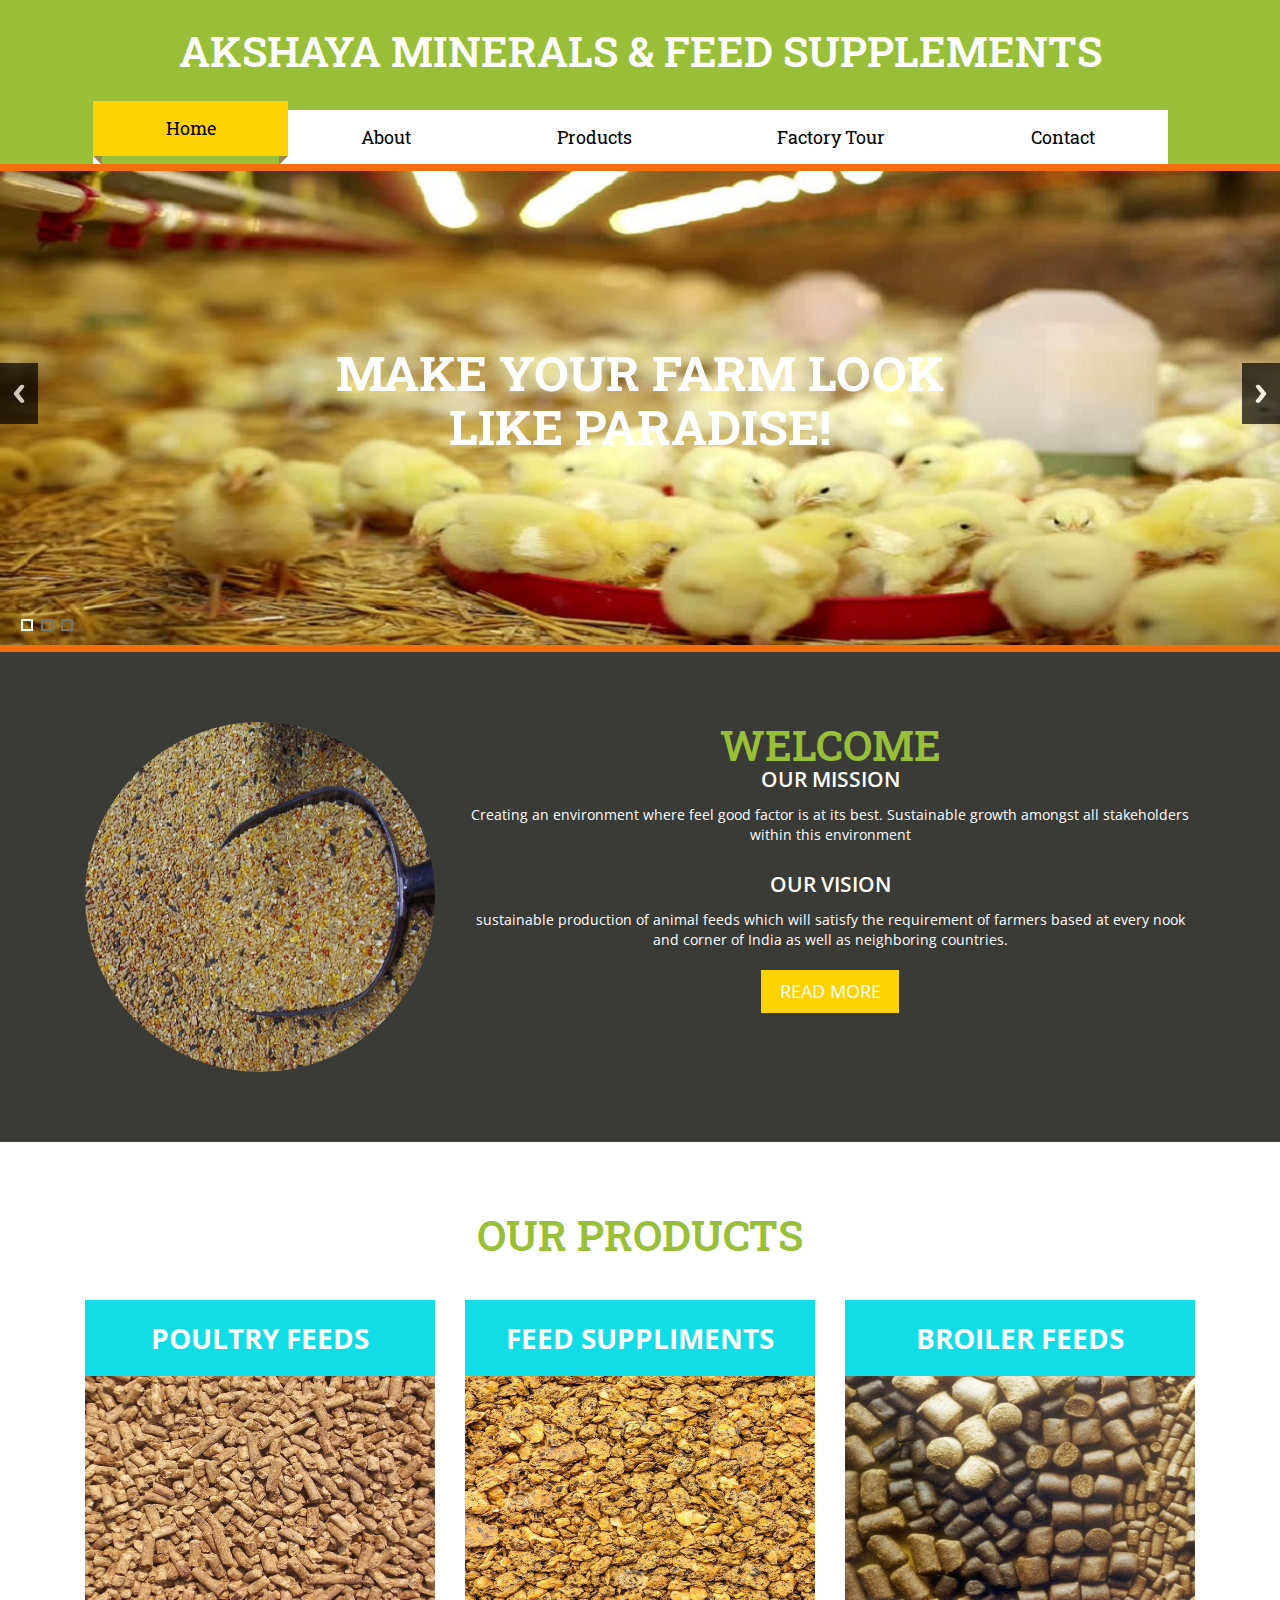
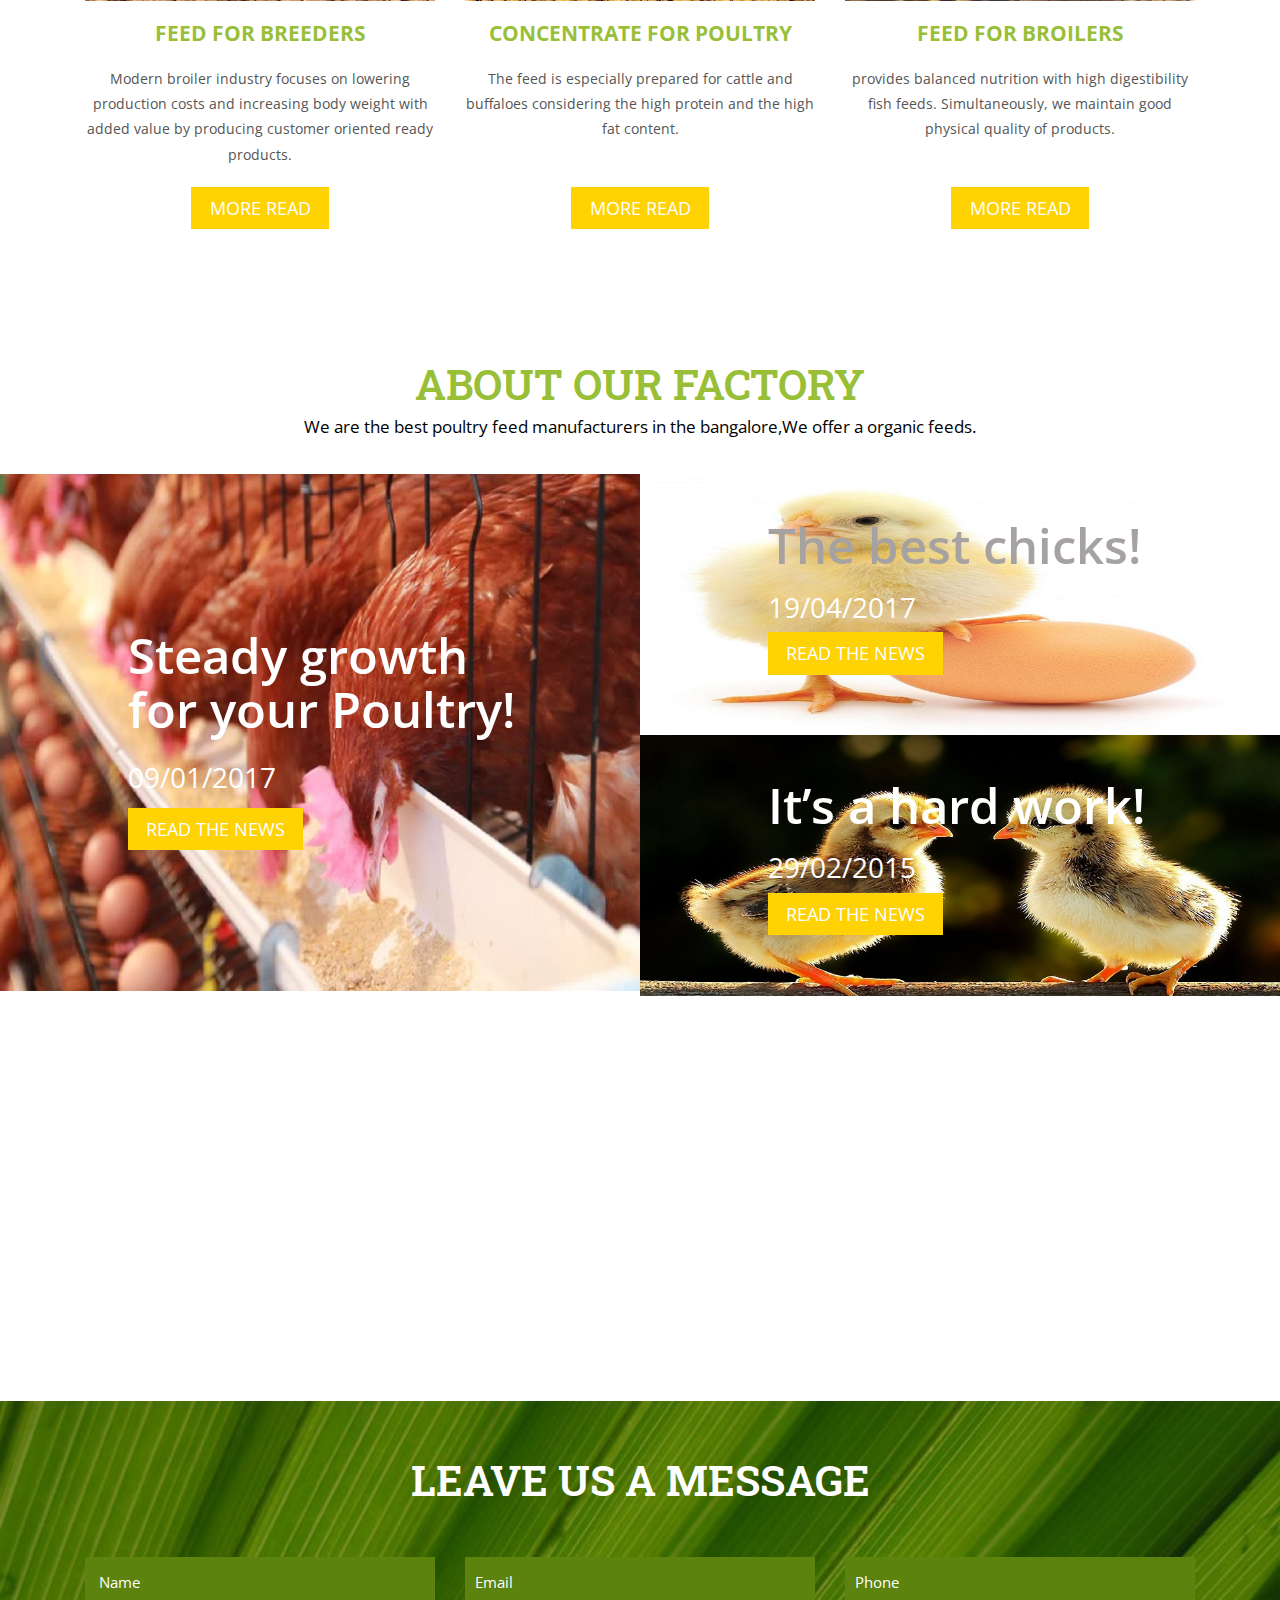
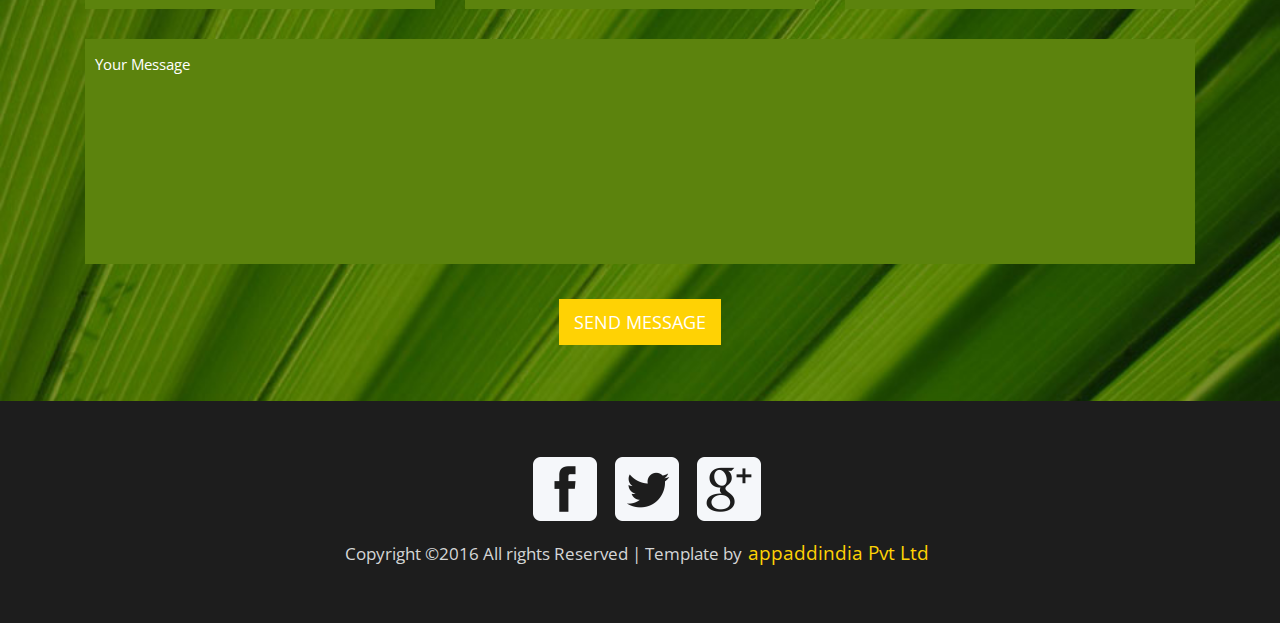
<file: index.html>
<!DOCTYPE HTML>
<html>
<head>
<title>Akshaya minerals and Feed supplements</title>
<link href="css/bootstrap.css" rel="stylesheet" type="text/css" media="all">
<link href="css/style.css" rel="stylesheet" type="text/css" media="all" />
<meta name="viewport" content="width=device-width, initial-scale=1">
<meta http-equiv="Content-Type" content="text/html; charset=utf-8" />
<meta name="keywords" content="akshaya minerals and feed suppliments in bangalore,akshaya minerals and feed suppliments in karnataka,poultry feeds in bangalore" />
<script type="application/x-javascript"> addEventListener("load", function() { setTimeout(hideURLbar, 0); }, false); function hideURLbar(){ window.scrollTo(0,1); } </script>
<link href='http://fonts.googleapis.com/css?family=Roboto+Slab:400,700,300,100' rel='stylesheet' type='text/css'><script src="js/responsiveslides.min.js"></script>
<link href='http://fonts.googleapis.com/css?family=Open+Sans:300italic,400italic,600italic,700italic,800italic,400,300,600,700,800' rel='stylesheet' type='text/css'>
<script src="js/jquery-1.11.1.min.js"></script>
 <script src="js/responsiveslides.min.js"></script>
    <script>
    $(function () {
      $("#slider").responsiveSlides({
      	auto: true,
      	nav: true,
      	speed: 500,
        namespace: "callbacks",
        pager: true,
      });
    });
  </script>
<!---- start-smoth-scrolling---->
<script type="text/javascript" src="js/move-top.js"></script>
<script type="text/javascript" src="js/easing.js"></script>
 <script type="text/javascript">
		jQuery(document).ready(function($) {
			$(".scroll").click(function(event){		
				event.preventDefault();
				$('html,body').animate({scrollTop:$(this.hash).offset().top},1200);
			});
		});
	</script>
<!---End-smoth-scrolling---->
<link rel="stylesheet" href="css/swipebox.css">
			<script src="js/jquery.swipebox.min.js"></script> 
			    <script type="text/javascript">
					jQuery(function($) {
						$(".swipebox").swipebox();
					});
				</script>


</head>
<body>
   <div class="header" id="home">
   	<div class="container">
   		<div class="header-top">
		<div class="logo">
   			<a href="index.html">AKSHAYA MINERALS & FEED SUPPLEMENTS</a>
   			<!--<p>AKSHAYA MINERALS & FEED SUPPLEMENTS</p>-->
   			</div>
   		<div class='top-menu'>
		<label class="menu">
			 <button type="button" class="navbar-toggle" data-toggle="collapse" data-target=".navbar-collapse">
           		 <span class="sr-only">Toggle navigation</span>
            	 <span class="icon-bar"></span>
            	 <span class="icon-bar"></span>
            	 <span class="icon-bar"></span>
          	 </button>	   
		</label> 
				   
	<ul>
   		<li><a href='index.html' class="active"><span>Home</span></a></li>
    	<li><a href='about.html'><span>About</span></a></li>
  		<li><a href='services.html'><span>Products</span></a></li>
   		<li><a href='news.html'><span>Factory Tour</span></a></li>
   		<li><a href='contact.html'><span>Contact</span></a></li>
    	<div class="clearfix"> </div>
    </ul>
	
     <!-- script for menu -->
				
		 <script>
		 $("label.menu").click(function(){
		 $(".top-menu ul").slideToggle("slow" , function(){
		 });
		 });
		 </script>

					<!-- //script for menu -->

	</div>
</div>
   </div>
   	</div>
   	<div class="header-slider">
   		<div class="slider">
	    <div class="callbacks_container">
	      <ul class="rslides" id="slider">
	        <li>
	          <img src="images/car1.jpg" alt="slider1">
	          <div class="caption">
	          	<h3>Make your Farm look like paradise!</h3>
	          </div>
	        </li>
	         <li>
	          <img src="images/car4.jpg" alt="slider2">
	          <div class="caption">
	          		<h3>Steady growth for your farm!</h3>
	          	</div>
	        </li>
	        <li>
	          <img src="images/car3.jpg" alt="slider3">
	          <div class="caption">
	          		<h3>Healthy poultry means Healthy Feed!</h3>
	          	</div>
	        </li>
	      </ul>
	  </div>
	</div>
</div>
	<div class="content">
		<div class="welcome">
			<div class="container">
				<div class="wel-grids">
				<div class="col-md-4 wel-grid">
					<img src="images/feed.jpg" class="img-responsive" alt="image1" />
					</div>
					<div class="col-md-8 wel-grid1">
			<h3>welcome</h3>
			<h5>Our Mission</h5>
			<p>Creating an environment where feel good factor is at its best. Sustainable growth amongst all stakeholders within this environment</p>
			<h5>Our Vision</h5>
			<p>sustainable production of animal feeds which will satisfy the requirement of farmers based at every nook and corner of India as well as neighboring countries.	</p>
				<a href="about.html" class="button">read more</a>
		</div>
		<div class="clearfix"> </div>
		</div>
		</div>
	</div>
	<div class="service-section">
		<div class="container">
			<h3>Our Products </h3>
			<div class="service-grids">
				    <div class="col-md-4 service-grid">
					<h4>Poultry Feeds</h4>
					<img src="images/pfeed.jpg" class="img-responsive" alt="" />
					<h5>Feed For breeders</h5>
					<p>Modern broiler industry focuses on lowering production costs and increasing body weight with added value by producing customer oriented ready products.</p>
					<a href="services.html" class="button1"> more read</a>
					</div>
					<div class="col-md-4 service-grid">
					<h4>Feed Suppliments</h4>
					<img src="images/cfeed.jpg" class="img-responsive" alt="" />
					<h5>Concentrate for Poultry</h5>
					<p> The feed is especially prepared for cattle and buffaloes considering the high protein and the high fat content.<br><br></p>
					<a href="services.html" class="button1"> more read</a>
					</div>
					<div class="col-md-4 service-grid">
					<h4>Broiler Feeds</h4>
					<img src="images/ffeed.jpg" class="img-responsive" alt="" />
					<h5>Feed for Broilers</h5>
					<p>provides balanced nutrition with high digestibility fish feeds. Simultaneously, we maintain good physical quality of products.<br><br></p>
					<a href="services.html" class="button1"> more read</a>
					</div>
					<div class="clearfix"> </div>
				</div>
			</div>
		</div>
		
				<div class="news-section">
					<div class="container">
						<div class="news-header">
				<h3>About our Factory</h3>
				<p>We are the best poultry feed manufacturers in the bangalore,We offer a organic feeds.</p>
				</div>
				</div>
				<div class="news-grids">
				<div class="col-md-6 news-grid">
<a href="images/first.jpg" class="swipebox"><img src="images/first.jpg" /></a>
					<div class="news-info">
						<h4>Steady growth for your Poultry!</h4>
						<p>09/01/2017</p>
						<a href="news.html" class="button1"> read the news</a>
						</div>
					</div>
					<div class="col-md-6 news-grid1">
						<div class="news-grid2">
<a href="images/chick.jpg" class="swipebox"><img src="images/chick.jpg" /></a>
						<div class="news-info1">
						<h4 style="color:#a7a2a2">The best chicks!</h4>
						<p>19/04/2017</p>
						<a href="news.html" class="button1"> read the news</a>
						</div>
						</div>
						<div class="news-grid3">
<a href="images/Chicken.jpg" class="swipebox"><img src="images/Chicken.jpg" /></a>
						<div class="news-info1">
						<h4>It’s a hard work!</h4>
						<p>29/02/2015</p>
						<a href="news.html" class="button1"> read the news</a>
						</div>
						</div>
					</div>
					<div class="clearfix"> </div>
				</div>
			</div>
			<div class="google-map">
				<iframe src="https://www.google.com/maps/embed?pb=!1m18!1m12!1m3!1d3887.5491636452257!2d77.5406186143756!3d13.000662090836835!2m3!1f0!2f0!3f0!3m2!1i1024!2i768!4f13.1!3m3!1m2!1s0x3bae3d1a5e80c7fb%3A0x2d062d2bc9d50d1f!2s11th+Main+Rd%2C+Bengaluru%2C+Karnataka!5e0!3m2!1sen!2sin!4v1482210559161" width="1349" height="405" frameborder="0" style="border:0" allowfullscreen></iframe>
				</div>
		<div class="contact-section">
			<div class="container">
				<h3> LEAVE US A MESSAGE</h3>
				<div class="contact-grid">
			<div class="col-md-4 contactgrid">
				<input type="text" class="text" value=" name" onfocus="this.value = '';" onblur="if (this.value == '') {this.value = ' name';}">
				</div>
				<div class="col-md-4 contactgrid">
				<input type="text" class="text" value="email" onfocus="this.value = '';" onblur="if (this.value == '') {this.value = 'email';}">
				</div>
				<div class="col-md-4 contactgrid">
				<input type="text" class="text" value="phone" onfocus="this.value = '';" onblur="if (this.value == '') {this.value = 'phone';}">
				</div>
				<div class="clearfix"> </div>
				<div class="col-md-12 contactgrid1">
				<textarea onfocus="if(this.value == 'Your Message') this.value='';" onblur="if(this.value == '') this.value='Your Message';" >Your Message</textarea>
				</div>
				<div class="contactgrid2">
				<input type="button" value="send message">
			   </div>
			   
				</div>

				</div>
			</div>
			<div class="footer-section">
				<div class="container">
					<div class="footer-top">
								<div class="social-icons">
										<a href="#"><i class="icon1"></i></a>
										<a href="#"><i class="icon2"></i></a>
										<a href="#"><i class="icon3"></i></a>
									</div>
								</div>

					<div class="footer-bottom">
									<p> Copyright &copy;2016  All rights  Reserved | Template by<a href="http://appaddindia.com" target="target_blank">appaddindia pvt ltd</a></p>
									</div>
									 <script type="text/javascript">
						$(document).ready(function() {
							/*
							var defaults = {
					  			containerID: 'toTop', // fading element id
								containerHoverID: 'toTopHover', // fading element hover id
								scrollSpeed: 1200,
								easingType: 'linear' 
					 		};
							*/
							
							$().UItoTop({ easingType: 'easeOutQuart' });
							
						});
					</script>
				<a class="scroll" href="#home" id="toTop" style="display: block;"> <span id="toTopHover" style="opacity: 1;"> </span></a>

								</div>
							</div>
	</body>
</html>
</file>
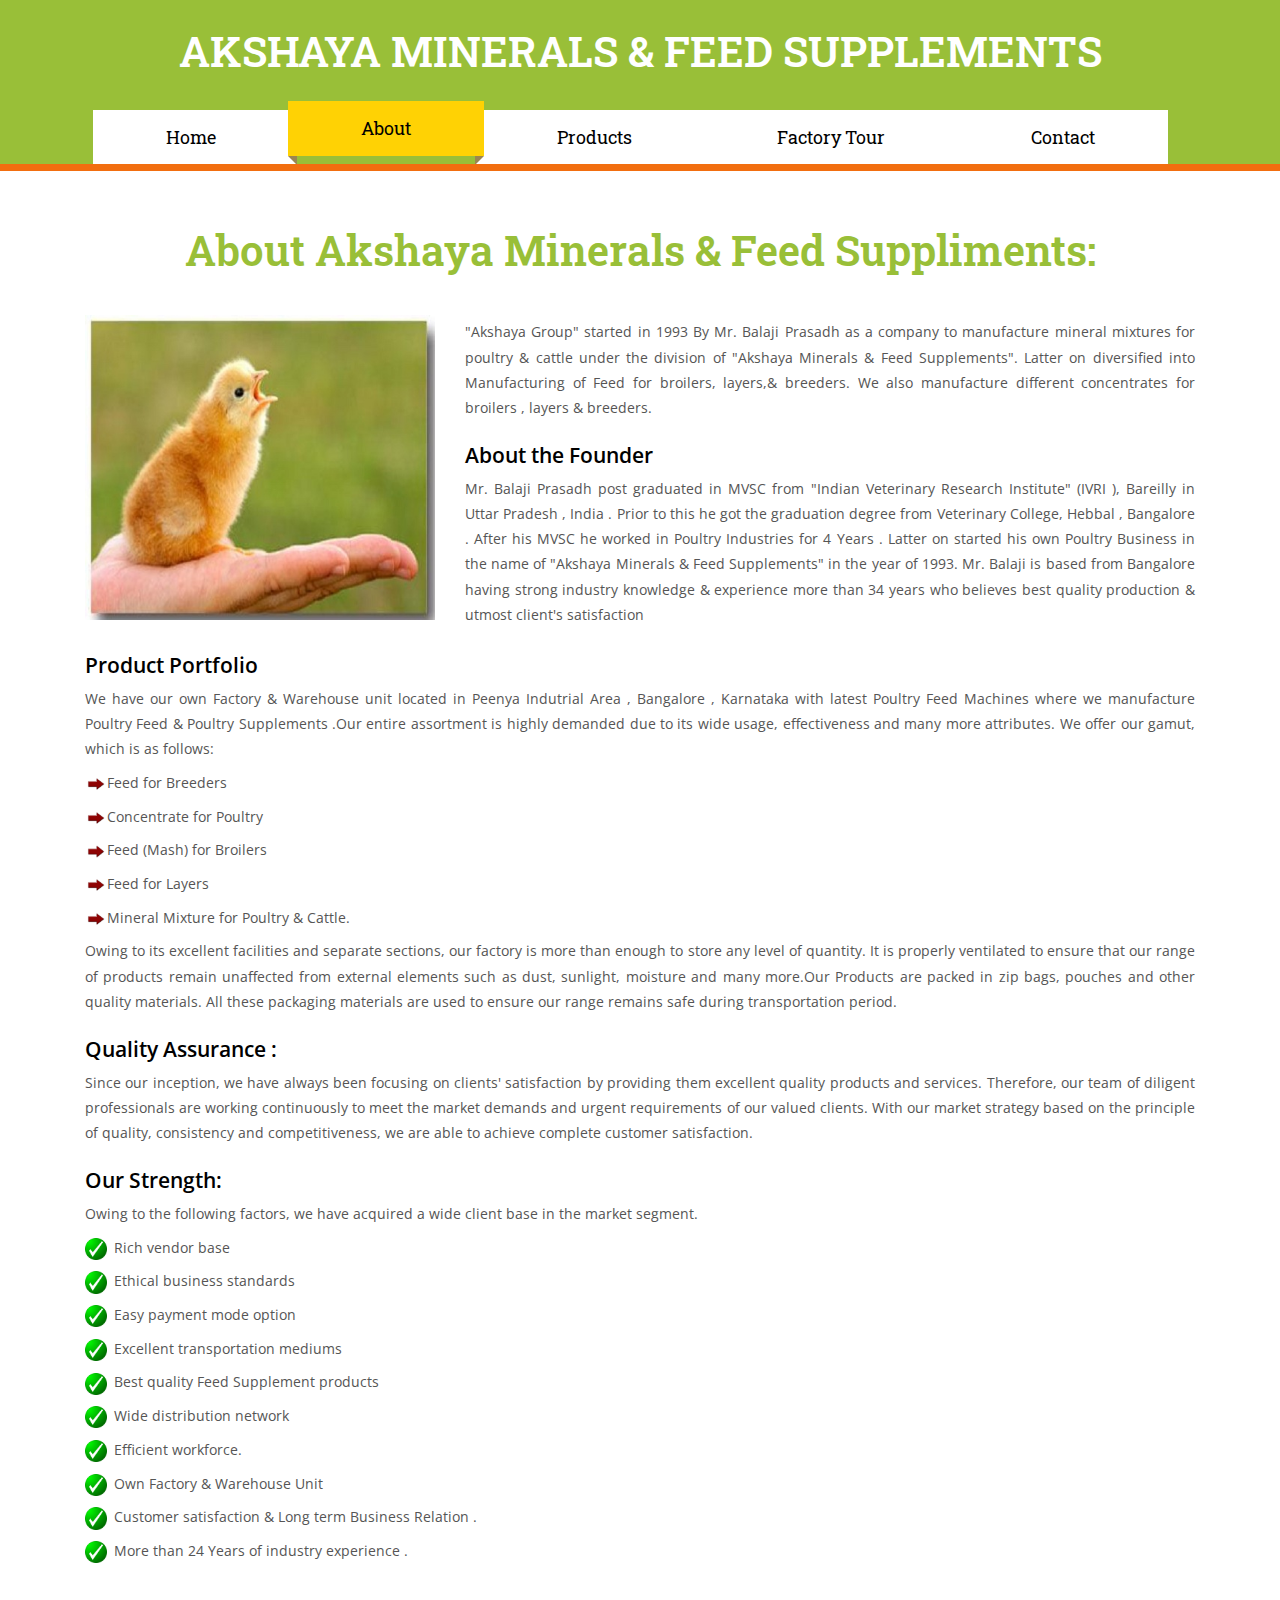
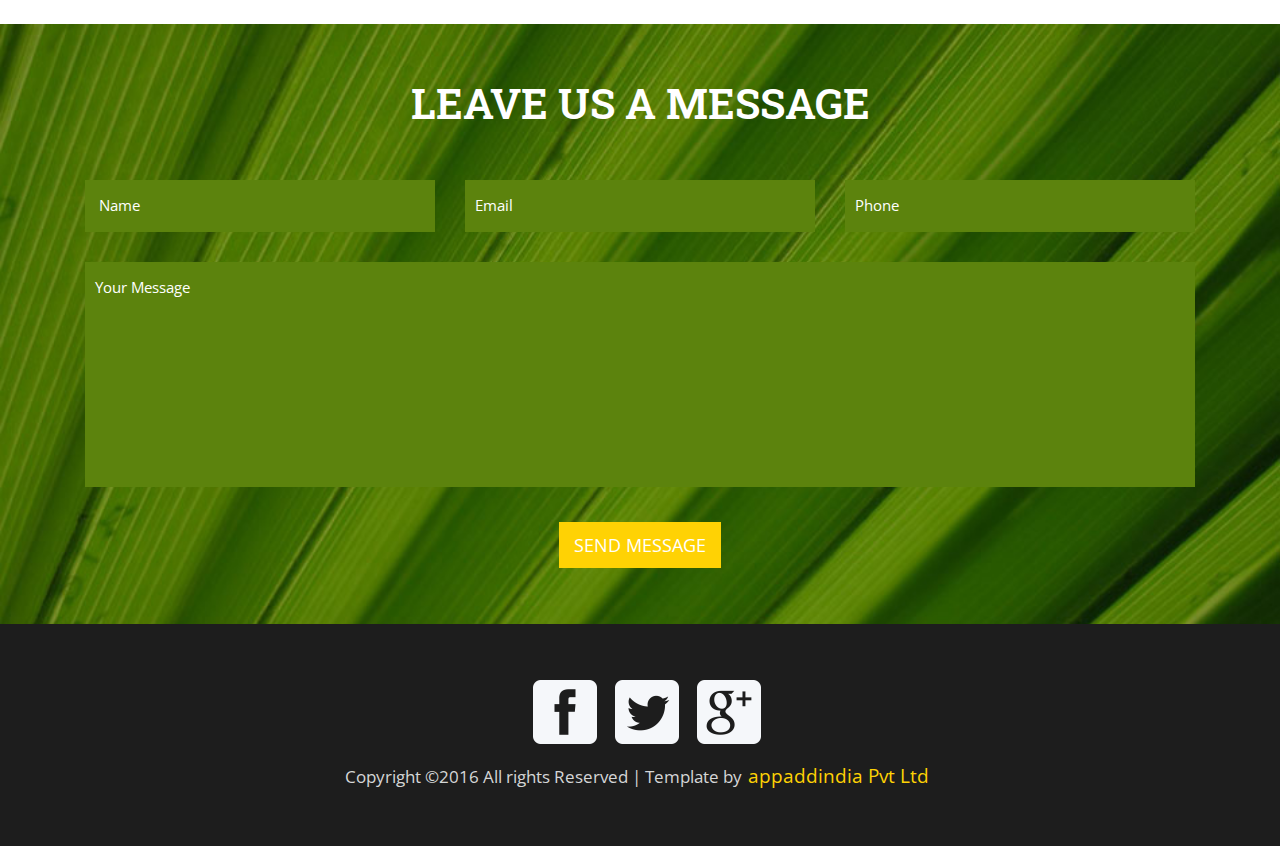
<file: about.html>
<!DOCTYPE HTML>
<html>
<head>
<title>Akshaya minerals and Feed supplements</title>
<link href="css/bootstrap.css" rel="stylesheet" type="text/css" media="all">
<link href="css/style.css" rel="stylesheet" type="text/css" media="all" />
<meta name="viewport" content="width=device-width, initial-scale=1">
<meta http-equiv="Content-Type" content="text/html; charset=utf-8" />
<meta name="keywords" content="Akshaya minerals and Feed supplements" />
<script type="application/x-javascript"> addEventListener("load", function() { setTimeout(hideURLbar, 0); }, false); function hideURLbar(){ window.scrollTo(0,1); } </script>
<link href='http://fonts.googleapis.com/css?family=Roboto+Slab:400,700,300,100' rel='stylesheet' type='text/css'><script src="js/responsiveslides.min.js"></script>
<link href='http://fonts.googleapis.com/css?family=Open+Sans:300italic,400italic,600italic,700italic,800italic,400,300,600,700,800' rel='stylesheet' type='text/css'>
<script src="js/jquery-1.11.1.min.js"></script>
 <script src="js/responsiveslides.min.js"></script>
    <script>
    $(function () {
      $("#slider").responsiveSlides({
      	auto: true,
      	nav: true,
      	speed: 500,
        namespace: "callbacks",
        pager: true,
      });
    });
  </script>
<!---- start-smoth-scrolling---->
<script type="text/javascript" src="js/move-top.js"></script>
<script type="text/javascript" src="js/easing.js"></script>
 <script type="text/javascript">
		jQuery(document).ready(function($) {
			$(".scroll").click(function(event){		
				event.preventDefault();
				$('html,body').animate({scrollTop:$(this.hash).offset().top},1200);
			});
		});
	</script>
<!---End-smoth-scrolling---->

</head>
<body>
   <div class="header" id="home">
   	<div class="container">
   		<div class="header-top">
		<div class="logo">
   			<a href="index.html">AKSHAYA MINERALS & FEED SUPPLEMENTS</a>
   			<!--<p>AKSHAYA MINERALS & FEED SUPPLEMENTS</p>-->
   			</div>
   <div class='top-menu'>
   		<label class="menu">
			 <button type="button" class="navbar-toggle" data-toggle="collapse" data-target=".navbar-collapse">
           		 <span class="sr-only">Toggle navigation</span>
            	 <span class="icon-bar"></span>
            	 <span class="icon-bar"></span>
            	 <span class="icon-bar"></span>
          	 </button>	   
		</label> 
				   
	<ul>
   		<li><a href='index.html'><span>Home</span></a></li>
    	<li><a href='about.html' class="active"><span>About</span></a></li>
  		<li><a href='services.html'><span>Products</span></a></li>
   		<li><a href='news.html'><span>Factory Tour</span></a></li>
   		<li><a href='contact.html'><span>Contact</span></a></li>
    	<div class="clearfix"> </div>
    </ul>
     <!-- script for menu -->
				
		 <script>
		 $("label.menu").click(function(){
		 $(".top-menu ul").slideToggle("slow" , function(){
		 });
		 });
		 </script>

					<!-- //script for menu -->

	</div>
</div>
   </div>
  </div>
<div class="about-section">
   		<div class="container">
   			<h3>About Akshaya Minerals & Feed Suppliments:</h3>
   			<div class="about-grids">
   				<div class="col-md-4 about-grid">
   					<img src="images/aboutchick.jpg">
   					</div>
   					<div class="col-md-8 about-grid1">
   						
   						<p style="text-align:justify"> "Akshaya Group" started in 1993 By Mr. Balaji Prasadh  as a company to manufacture mineral mixtures for poultry & cattle under the division of "Akshaya Minerals & Feed Supplements". Latter on diversified into Manufacturing of Feed for broilers, layers,& breeders. We also manufacture different concentrates for broilers , layers & breeders. 
   					   </p><br>
						  <h4>About the Founder</h4>
   						<p style="text-align:justify">Mr. Balaji Prasadh post graduated in MVSC from "Indian Veterinary Research Institute" (IVRI ), Bareilly in Uttar Pradesh , India . Prior to this he got the graduation degree from Veterinary College, Hebbal , Bangalore . After his MVSC he worked in Poultry Industries for 4 Years . Latter on started his own Poultry Business  in the name of "Akshaya Minerals & Feed Supplements" in the year of 1993. Mr. Balaji is based from Bangalore having strong industry knowledge & experience more than 34 years who believes best quality production &  utmost client's satisfaction </p>
						   
   					</div>
   					<div class="clearfix"> </div>
   				</div>
			   <div class="col-md-12 about-grid1">
                  <h4><br>Product Portfolio</h4>
   						<p style="text-align:justify">We have our own Factory & Warehouse unit located in Peenya Indutrial Area , Bangalore , Karnataka  with latest Poultry Feed Machines where we manufacture Poultry Feed  & Poultry Supplements .Our entire assortment is highly demanded due to its wide usage, effectiveness and many more attributes. We offer our gamut, which is as follows:</p>
						<p><img width="2%" src="images/arrow.ico" alt="">Feed for Breeders</p>
						<p><img width="2%" src="images/arrow.ico" alt="">Concentrate for Poultry</p>
						<p><img width="2%" src="images/arrow.ico" alt="">Feed (Mash) for Broilers</p>
						<p><img width="2%" src="images/arrow.ico" alt="">Feed for Layers</p>
						<p><img width="2%" src="images/arrow.ico" alt="">Mineral Mixture for Poultry & Cattle.</p>
				 <p style="text-align:justify">Owing to its excellent facilities and separate sections, our factory  is more than enough to store any level of quantity. It is properly ventilated to ensure that our range of products remain unaffected from external elements such as dust, sunlight, moisture and many more.Our Products are packed  in zip bags, pouches and other quality materials. All these packaging materials are used to ensure our range remains safe during transportation period.</p><br>		
				 <h4>Quality Assurance : </h4>
				 <p style="text-align:justify">Since our inception, we have always been focusing on clients' satisfaction by providing them excellent quality products and services. Therefore, our team of diligent professionals are working continuously to meet the market demands and urgent requirements of our valued clients. With our market strategy based on the principle of quality, consistency and competitiveness, we are able to achieve complete customer satisfaction.</p><br>
				 <h4>Our Strength:</h4>
				 <p style="text-align:justify">Owing to the following factors, we have acquired a wide client base in the market segment.</p>
                 <p><img width="2%" src="images/about1.png" alt="">&ensp;Rich vendor base </p>
				 <p><img width="2%" src="images/about1.png" alt="">&ensp;Ethical business standards</p>
				 <p><img width="2%" src="images/about1.png" alt="">&ensp;Easy payment mode option</p>
				 <p><img width="2%" src="images/about1.png" alt="">&ensp;Excellent transportation mediums </p>
				 <p><img width="2%" src="images/about1.png" alt="">&ensp;Best quality Feed Supplement products </p>
				 <p><img width="2%" src="images/about1.png" alt="">&ensp;Wide distribution network</p>
				 <p><img width="2%" src="images/about1.png" alt="">&ensp;Efficient workforce.</p>
				 <p><img width="2%" src="images/about1.png" alt="">&ensp;Own Factory & Warehouse Unit</p>
				 <p><img width="2%" src="images/about1.png" alt="">&ensp;Customer satisfaction & Long term Business Relation .</p>
				 <p><img width="2%" src="images/about1.png" alt="">&ensp;More than 24 Years of  industry experience .</p>
			   </div> 
   			</div>
   		</div>
   		<!--<div class="team-section">
   			<div class="container">
   				<h3>THE TEAM MEMBERS</h3>
   				<div class="team-grids">
   					<div class="col-md-3 team-grid">
   						<img src="images/img10.jpg">
   						<h4>Pruthvi Kiran</h4>
   						<p>Nulla facilisi. Aenean nec eros. Vestibulum ante ipsum primis in faucibu. Suspendisse congue 1986 viverra nunc sed ultrices.</p>
   					</div>
   					<div class="col-md-3 team-grid">
   						<img src="images/img11.jpg">
   						<h4>Pruthvi Kiran</h4>
   						<p>Nulla facilisi. Aenean nec eros. Vestibulum ante ipsum primis in faucibu. Suspendisse congue 1986 viverra nunc sed ultrices.</p>
   					</div>
   					<div class="col-md-3 team-grid">
   						<img src="images/img15.jpg">
   						<h4>Pruthvi Kiran</h4>
   						<p>Nulla facilisi. Aenean nec eros. Vestibulum ante ipsum primis in faucibu. Suspendisse congue 1986 viverra nunc sed ultrices.</p>
   					</div>
   					<div class="col-md-3 team-grid">
   						<img src="images/img16.jpg">
   						<h4>Pruthvi Kiran</h4>
   						<p>Nulla facilisi. Aenean nec eros. Vestibulum ante ipsum primis in faucibu. Suspendisse congue 1986 viverra nunc sed ultrices.</p>
   					</div>
   					<div class="clearfix"> </div>
   				</div>
   			</div>
   			</div>-->
		<div class="contact-section">
			<div class="container">
				<h3> LEAVE US A MESSAGE</h3>
				<div class="contact-grid">
			<div class="col-md-4 contactgrid">
				<input type="text" class="text" value=" name" onfocus="this.value = '';" onblur="if (this.value == '') {this.value = ' name';}">
				</div>
				<div class="col-md-4 contactgrid">
				<input type="text" class="text" value="email" onfocus="this.value = '';" onblur="if (this.value == '') {this.value = 'email';}">
				</div>
				<div class="col-md-4 contactgrid">
				<input type="text" class="text" value="phone" onfocus="this.value = '';" onblur="if (this.value == '') {this.value = 'phone';}">
				</div>
				<div class="col-md-12 contactgrid1">
				<textarea onfocus="if(this.value == 'Your Message') this.value='';" onblur="if(this.value == '') this.value='Your Message';" >Your Message</textarea>
				</div>
				<div class="contactgrid2">
				<input type="button" value="send message">
			   </div>
			   <div class="clearfix"> </div>
				</div>

				</div>
			</div>
			<div class="footer-section">
				<div class="container">
					<div class="footer-top">
								<div class="social-icons">
										<a href="#"><i class="icon1"></i></a>
										<a href="#"><i class="icon2"></i></a>
										<a href="#"><i class="icon3"></i></a>
									</div>
								</div>

					<div class="footer-bottom">
									<p> Copyright &copy;2016  All rights  Reserved | Template by<a href="http://appaddindia.com" target="target_blank">appaddindia pvt ltd</a></p>
									</div>
									 <script type="text/javascript">
						$(document).ready(function() {
							/*
							var defaults = {
					  			containerID: 'toTop', // fading element id
								containerHoverID: 'toTopHover', // fading element hover id
								scrollSpeed: 1200,
								easingType: 'linear' 
					 		};
							*/
							
							$().UItoTop({ easingType: 'easeOutQuart' });
							
						});
					</script>
				<a class="scroll" href="#home" id="toTop" style="display: block;"> <span id="toTopHover" style="opacity: 1;"> </span></a>

								</div>
							</div>
	</body>
</html>
</file>
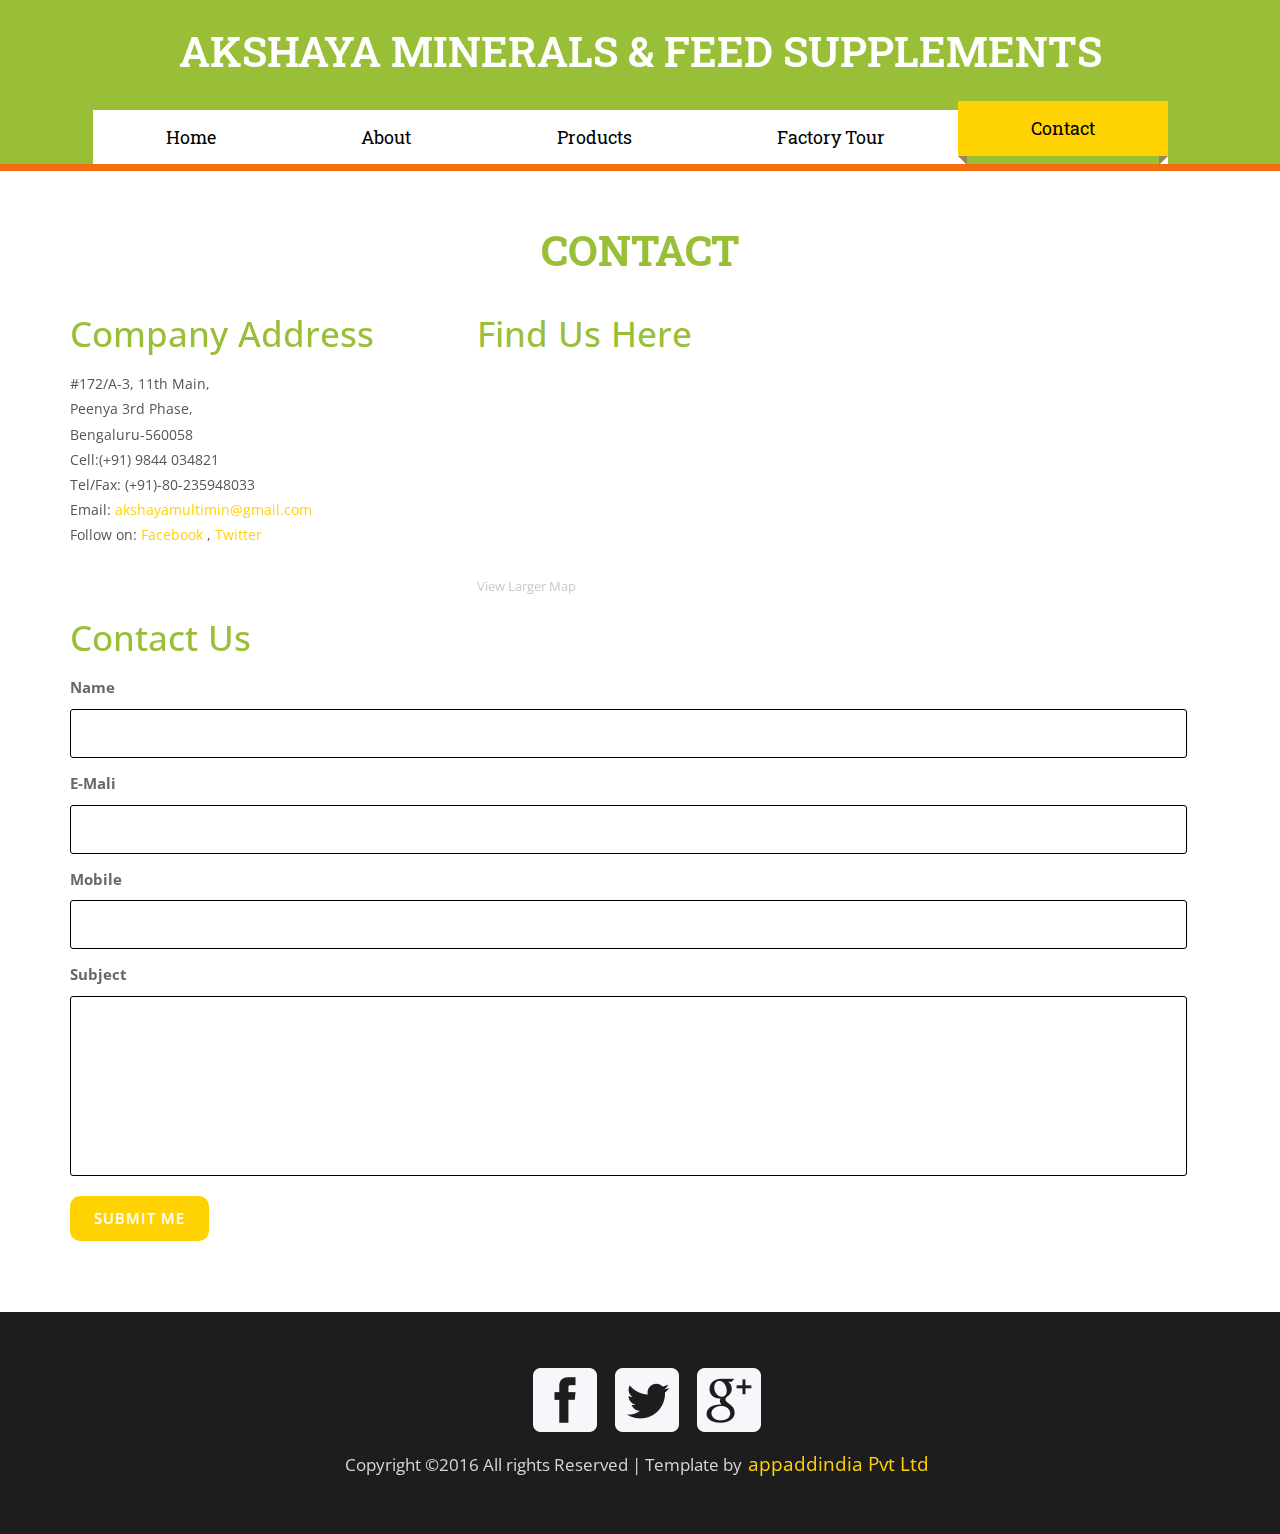
<file: contact.html>
<!DOCTYPE HTML>
<html>
<head>
<title>Akshaya minerals and Feed supplements</title>
<link href="css/bootstrap.css" rel="stylesheet" type="text/css" media="all">
<link href="css/style.css" rel="stylesheet" type="text/css" media="all" />
<meta name="viewport" content="width=device-width, initial-scale=1">
<meta http-equiv="Content-Type" content="text/html; charset=utf-8" />
<meta name="keywords" content="" />
<script type="application/x-javascript"> addEventListener("load", function() { setTimeout(hideURLbar, 0); }, false); function hideURLbar(){ window.scrollTo(0,1); } </script>
<link href='http://fonts.googleapis.com/css?family=Roboto+Slab:400,700,300,100' rel='stylesheet' type='text/css'><script src="js/responsiveslides.min.js"></script>
<link href='http://fonts.googleapis.com/css?family=Open+Sans:300italic,400italic,600italic,700italic,800italic,400,300,600,700,800' rel='stylesheet' type='text/css'>
<script src="js/jquery-1.11.1.min.js"></script>
<script src="js/responsiveslides.min.js"></script>
    <script>
    $(function () {
      $("#slider").responsiveSlides({
      	auto: true,
      	nav: true,
      	speed: 500,
        namespace: "callbacks",
        pager: true,
      });
    });
  </script>
<!---- start-smoth-scrolling---->
<script type="text/javascript" src="js/move-top.js"></script>
<script type="text/javascript" src="js/easing.js"></script>
 <script type="text/javascript">
		jQuery(document).ready(function($) {
			$(".scroll").click(function(event){		
				event.preventDefault();
				$('html,body').animate({scrollTop:$(this.hash).offset().top},1200);
			});
		});
	</script>
<!---End-smoth-scrolling---->

</head>
<body>
   <div class="header" id="home">
   	<div class="container">
   		<div class="header-top">
		<div class="logo">
   			<a href="index.html">AKSHAYA MINERALS & FEED SUPPLEMENTS</a>
   			<!--<p>AKSHAYA MINERALS & FEED SUPPLEMENTS</p>-->
   			</div>
   <div class='top-menu'>
   				<label class="menu">
			 <button type="button" class="navbar-toggle" data-toggle="collapse" data-target=".navbar-collapse">
           		 <span class="sr-only">Toggle navigation</span>
            	 <span class="icon-bar"></span>
            	 <span class="icon-bar"></span>
            	 <span class="icon-bar"></span>
          	 </button>	   
		</label> 
				   
	<ul>
   		<li><a href='index.html'><span>Home</span></a></li>
    	<li><a href='about.html'><span>About</span></a></li>
  		<li><a href='services.html'><span>Products</span></a></li>
   		<li><a href='news.html'><span>Factory Tour</span></a></li>
   		<li><a href='contact.html' class="active"><span>Contact</span></a></li>
    	<div class="clearfix"> </div>
    </ul>
     <!-- script for menu -->
					
		 <script>
		 $("label.menu").click(function(){
		 $(".top-menu ul").slideToggle("slow" , function(){
		 });
		 });
		 </script>

					<!-- //script for menu -->

	</div>
</div>
  </div>
</div>
   	<!-- content-section-starts -->
			<div class="blog-content">
      <div class="container">
        <div class="wrapper">
	       <div class="contact">
	       		<h3>contact</h3>
		     <div class="section group">				
				<div class="col span_1_of_2">
					<div class="contact_info">
			    	 	<h2>Find Us Here</h2>
			    	 		<div class="contact-map">
					   			<iframe src="https://www.google.com/maps/embed?pb=!1m18!1m12!1m3!1d3887.5491636452257!2d77.5406186143756!3d13.000662090836835!2m3!1f0!2f0!3f0!3m2!1i1024!2i768!4f13.1!3m3!1m2!1s0x3bae3d1a5e80c7fb%3A0x2d062d2bc9d50d1f!2s11th+Main+Rd%2C+Bengaluru%2C+Karnataka!5e0!3m2!1sen!2sin!4v1482210559161" width="733" height="200" frameborder="0" style="border:0" allowfullscreen></iframe><br><small><a href="https://maps.google.co.in/maps?f=q&amp;source=embed&amp;hl=en&amp;geocode=&amp;q=Lighthouse+Point,+FL,+United+States&amp;aq=4&amp;oq=light&amp;sll=26.275636,-80.087265&amp;sspn=0.04941,0.104628&amp;ie=UTF8&amp;hq=&amp;hnear=Lighthouse+Point,+Broward,+Florida,+United+States&amp;t=m&amp;z=14&amp;ll=26.275636,-80.087265" style="color: #C9C9C9;text-align:left;font-size:13px">View Larger Map</a></small>
					   		</div>
      				</div>
      			<div class="company_address">
				     	<h2>Company Address </h2>
						<p>#172/A-3, 11th Main,</p>
						<p>Peenya 3rd Phase,</p>
						<p>Bengaluru-560058</p>
				   		<p>Cell:(+91) 9844 034821</p>
				   		<p>Tel/Fax: (+91)-80-235948033</p>
				 	 	<p>Email: <a href="akshayamultimin@gmail.com">akshayamultimin@gmail.com</a></p>
				   		<p>Follow on: <a href="#">Facebook</a> , <a href="#">Twitter</a></p>
				   </div>
				   <div class="clearfix"></div>
				</div>				
				<div class="col span_2_of_4">
				  <div class="contact-form">
				  	<h2 class="style">Contact Us</h2>
					       <form method="post" action="contact-post.html">
					    	<div>
						    	<span><label>Name</label></span>
						    	<span><input name="userName" type="text" class="textbox"></span>
						    </div>
						    <div>
						    	<span><label>E-Mali</label></span>
						    	<span><input name="userEmail" type="text" class="textbox"></span>
						    </div>
						    <div>
						     	<span><label>Mobile</label></span>
						    	<span><input name="userPhone" type="text" class="textbox"></span>
						    </div>
						    <div>
						    	<span><label>Subject</label></span>
						    	<span><textarea name="userMsg"> </textarea></span>
						    </div>
						   <div>
						   		<div class="button"><span><a href="#">Submit me</a></span></div>
						  </div>
					    </form>
				    </div>
  				</div>		
  			<div class="clearfix"></div>
			</div>
	    </div>
	</div>
</div>
</div>
<div class="footer-section">
				<div class="container">
					<div class="footer-top">
								<div class="social-icons">
										<a href="#"><i class="icon1"></i></a>
										<a href="#"><i class="icon2"></i></a>
										<a href="#"><i class="icon3"></i></a>
									</div>
								</div>

					<div class="footer-bottom">
									<p> Copyright &copy;2016  All rights  Reserved | Template by<a href="http://appaddindia.com" target="target_blank">appaddindia pvt ltd</a></p>
									</div>
									 <script type="text/javascript">
						$(document).ready(function() {
							/*
							var defaults = {
					  			containerID: 'toTop', // fading element id
								containerHoverID: 'toTopHover', // fading element hover id
								scrollSpeed: 1200,
								easingType: 'linear' 
					 		};
							*/
							
							$().UItoTop({ easingType: 'easeOutQuart' });
							
						});
					</script>
				<a class="scroll" href="#home" id="toTop" style="display: block;"> <span id="toTopHover" style="opacity: 1;"> </span></a>

								</div>
							</div>
	</body>
</html>
</file>
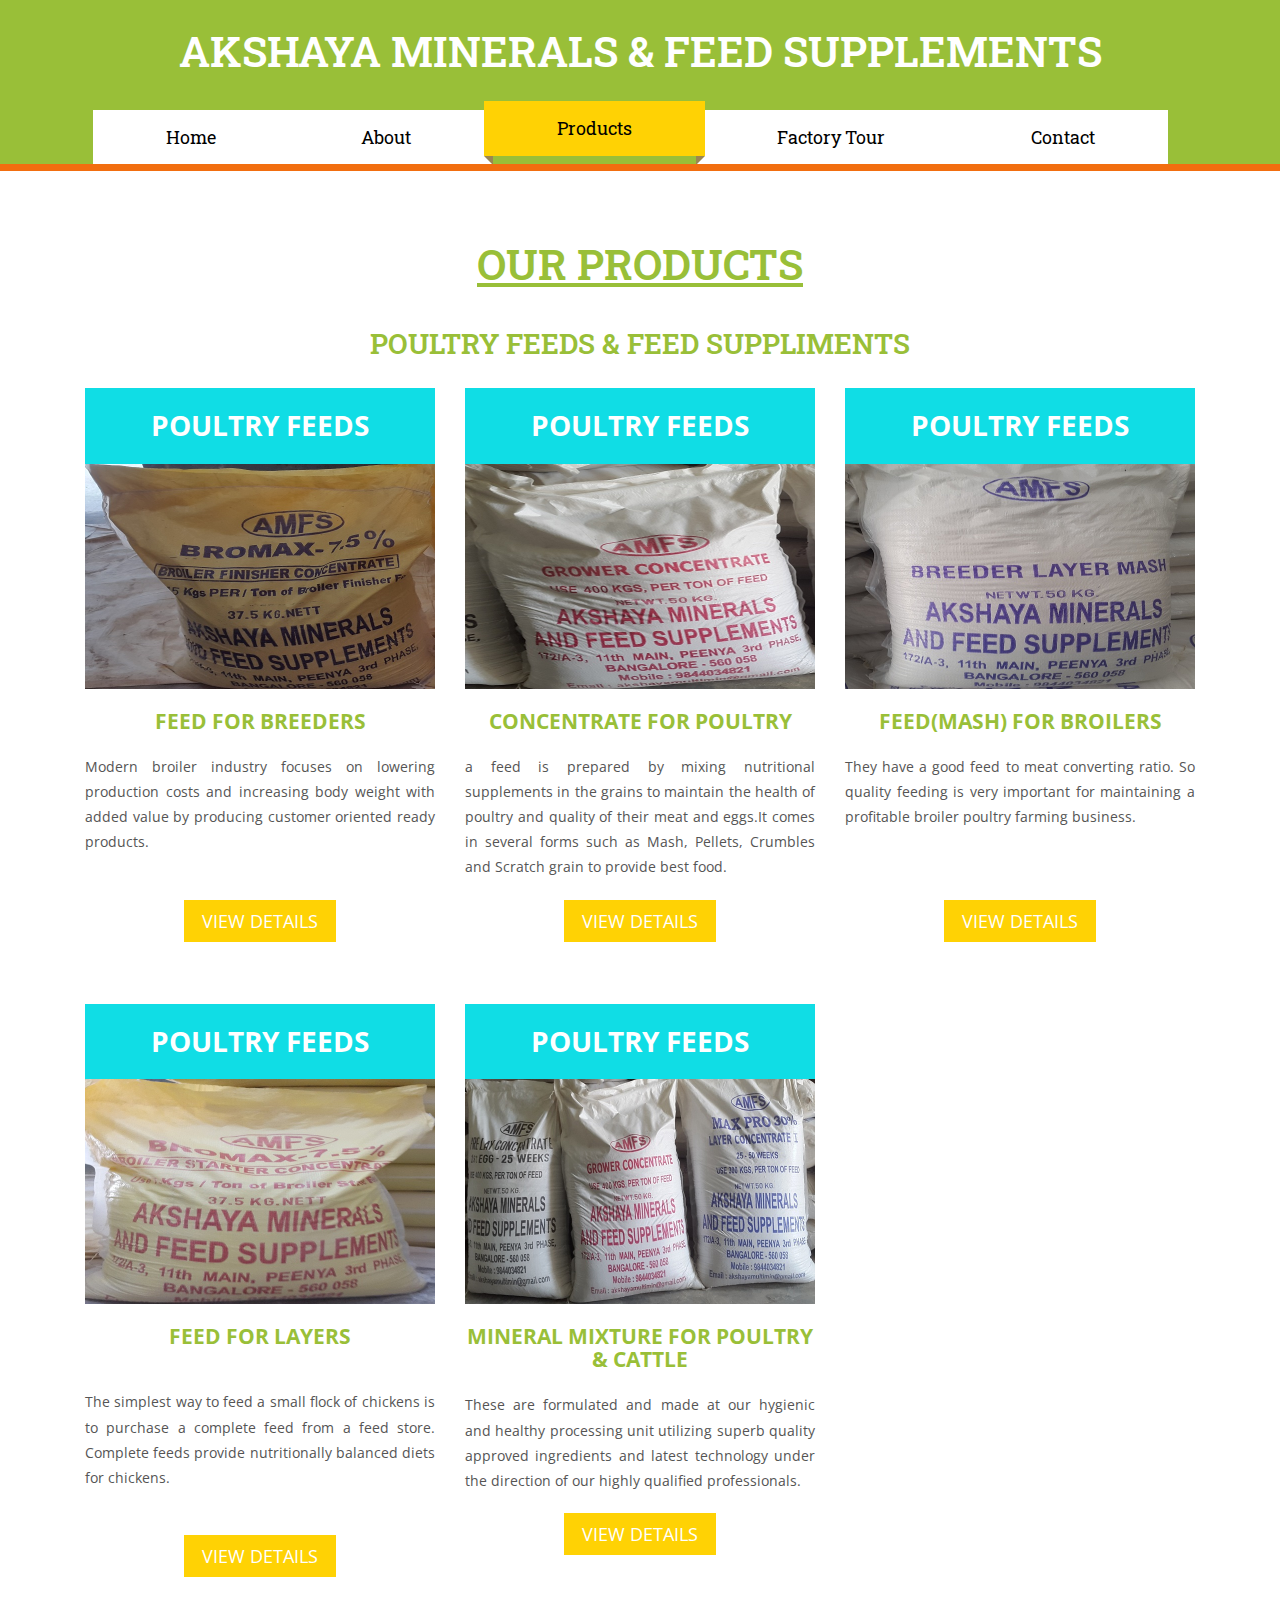
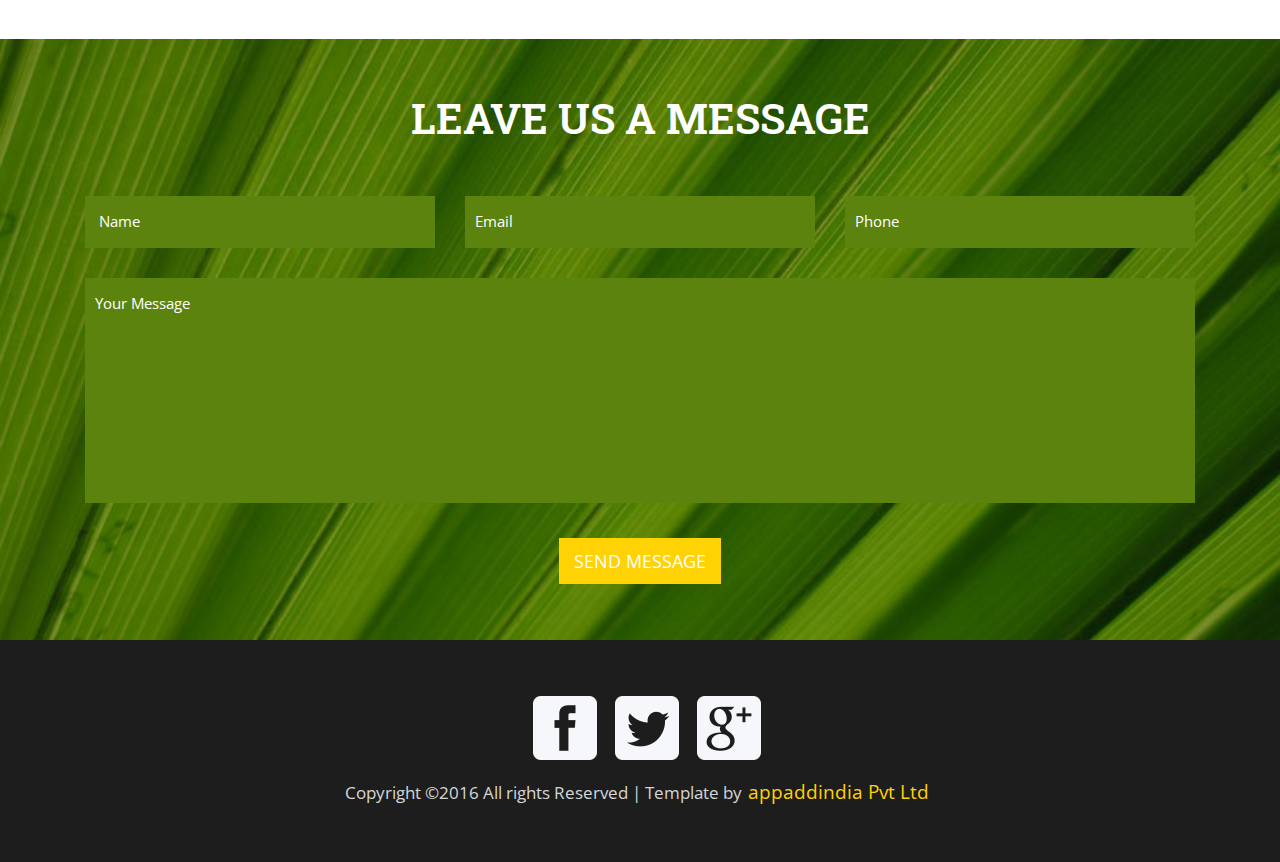
<file: services.html>
<!DOCTYPE HTML>
<html>
<head>
<title>Akshaya minerals and Feed supplements</title>
<link href="css/bootstrap.css" rel="stylesheet" type="text/css" media="all">
<link href="css/style.css" rel="stylesheet" type="text/css" media="all" />
<meta name="viewport" content="width=device-width, initial-scale=1">
<meta http-equiv="Content-Type" content="text/html; charset=utf-8" />
<meta name="keywords" content="" />
<script type="application/x-javascript"> addEventListener("load", function() { setTimeout(hideURLbar, 0); }, false); function hideURLbar(){ window.scrollTo(0,1); } </script>
<link href='http://fonts.googleapis.com/css?family=Roboto+Slab:400,700,300,100' rel='stylesheet' type='text/css'><script src="js/responsiveslides.min.js"></script>
<link href='http://fonts.googleapis.com/css?family=Open+Sans:300italic,400italic,600italic,700italic,800italic,400,300,600,700,800' rel='stylesheet' type='text/css'>
<script src="js/jquery-1.11.1.min.js"></script>
 <script src="js/responsiveslides.min.js"></script>
    <script>
    $(function () {
      $("#slider").responsiveSlides({
      	auto: true,
      	nav: true,
      	speed: 500,
        namespace: "callbacks",
        pager: true,
      });
    });
  </script>
<!---- start-smoth-scrolling---->
<script type="text/javascript" src="js/move-top.js"></script>
<script type="text/javascript" src="js/easing.js"></script>
 <script type="text/javascript">
		jQuery(document).ready(function($) {
			$(".scroll").click(function(event){		
				event.preventDefault();
				$('html,body').animate({scrollTop:$(this.hash).offset().top},1200);
			});
		});
	</script>
<!---End-smoth-scrolling---->

</head>
<body>
   <div class="header" id="home">
   	<div class="container">
   		<div class="header-top">
		<div class="logo">
   			<a href="index.html">AKSHAYA MINERALS & FEED SUPPLEMENTS</a>
   			<!--<p>AKSHAYA MINERALS & FEED SUPPLEMENTS</p>-->
   			</div>
   	<div class='top-menu'>
   				<label class="menu">
			 <button type="button" class="navbar-toggle" data-toggle="collapse" data-target=".navbar-collapse">
           		 <span class="sr-only">Toggle navigation</span>
            	 <span class="icon-bar"></span>
            	 <span class="icon-bar"></span>
            	 <span class="icon-bar"></span>
          	 </button>	   
		</label> 
				   
	<ul>
   		<li><a href='index.html'><span>Home</span></a></li>
    	<li><a href='about.html'><span>About</span></a></li>
  		<li><a href='services.html' class="active"><span>Products</span></a></li>
   		<li><a href='news.html'><span>Factory Tour</span></a></li>
   		<li><a href='contact.html'><span>Contact</span></a></li>
    	<div class="clearfix"> </div>
    </ul>
     <!-- script for menu -->
					
		 <script>
		 $("label.menu").click(function(){
		 $(".top-menu ul").slideToggle("slow" , function(){
		 });
		 });
		 </script>

					<!-- //script for menu -->

	</div>
   </div>
   </div>
  </div>
<div class="service-section">
		<div class="container">
			<h3><u>Our Products</u></h3>
			<h3 style="font-size:28px">Poultry Feeds & Feed Suppliments</h3>
			<div class="service-grids">
				<div class="service-grid1">
				<div class="col-md-4 service-grid">
					<h4>Poultry Feeds</h4>
					<img src="images/list/breeder.jpg" class="img-responsive" alt="" />
					<h5>Feed for Breeders</h5>
					<p style="text-align:justify">Modern broiler industry focuses on lowering production costs and increasing body weight with added value by producing customer oriented ready products.<br><br></p>
					<a href="#" class="button1"> View Details</a>
					</div>
					<div class="col-md-4 service-grid">
					<h4>Poultry Feeds</h4>
					<img src="images/list/concentrate.jpg" class="img-responsive" alt="" />
					<h5>Concentrate for Poultry</h5>
					<p style="text-align:justify"> a feed is prepared by mixing nutritional supplements in the grains to maintain the health of poultry and quality of their meat and eggs.It comes in several forms such as Mash, Pellets, Crumbles and Scratch grain to provide best food. </p>
					<a href="#" class="button1"> View Details</a>
					</div>
					<div class="col-md-4 service-grid">
					<h4>Poultry Feeds</h4>
					<img src="images/list/mash.jpg" class="img-responsive" alt="" />
					<h5>Feed(mash) for Broilers</h5>
					<p style="text-align:justify">They have a good feed to meat converting ratio. So quality feeding is very important for maintaining a profitable broiler poultry farming business.<br><br><br></p>
					<a href="#" class="button1"> View Details</a>
					</div>
					<div class="clearfix"> </div>
					</div>
					<div class="service-grid2">
				<div class="col-md-4 service-grid">
					<h4>Poultry Feeds</h4>
					<img src="images/list/layers.jpg" class="img-responsive" alt="" />
					<h5>Feed for Layers</h5><br>
					<p style="text-align:justify">The simplest way to feed a small flock of chickens is to purchase a complete feed from a feed store. Complete feeds provide nutritionally balanced diets for chickens.<br><br></p>
					<a href="#" class="button1"> View Details</a>
					</div>
					<div class="col-md-4 service-grid">
					<h4>Poultry Feeds</h4>
					<img src="images/list/mineral.jpg" class="img-responsive" alt="" />
					<h5>Mineral mixture for Poultry & Cattle</h5>
					<p style="text-align:justify">These are formulated and made at our hygienic and healthy processing unit utilizing superb quality approved ingredients and latest technology under the direction of our highly qualified professionals.</p>
					<a href="#" class="button1"> View Details</a>
					</div>
					<div class="clearfix"> </div>
					</div>
					<div class="clearfix"> </div>
				</div>
			</div>
		</div>
		<div class="contact-section">
			<div class="container">
				<h3> LEAVE US A MESSAGE</h3>
				<div class="contact-grid">
			<div class="col-md-4 contactgrid">
				<input type="text" class="text" value=" name" onfocus="this.value = '';" onblur="if (this.value == '') {this.value = ' name';}">
				</div>
				<div class="col-md-4 contactgrid">
				<input type="text" class="text" value="email" onfocus="this.value = '';" onblur="if (this.value == '') {this.value = 'email';}">
				</div>
				<div class="col-md-4 contactgrid">
				<input type="text" class="text" value="phone" onfocus="this.value = '';" onblur="if (this.value == '') {this.value = 'phone';}">
				</div>
				<div class="col-md-12 contactgrid1">
				<textarea onfocus="if(this.value == 'Your Message') this.value='';" onblur="if(this.value == '') this.value='Your Message';" >Your Message</textarea>
				</div>
				<div class="contactgrid2">
				<input type="button" value="send message">
			   </div>
			   <div class="clearfix"> </div>
				</div>

				</div>
			</div>
			<div class="footer-section">
				<div class="container">
					<div class="footer-top">
								<div class="social-icons">
										<a href="#"><i class="icon1"></i></a>
										<a href="#"><i class="icon2"></i></a>
										<a href="#"><i class="icon3"></i></a>
									</div>
								</div>

					<div class="footer-bottom">
									<p> Copyright &copy;2016  All rights  Reserved | Template by<a href="http://appaddindia.com" target="target_blank">appaddindia pvt ltd</a></p>
									</div>
									 <script type="text/javascript">
						$(document).ready(function() {
							/*
							var defaults = {
					  			containerID: 'toTop', // fading element id
								containerHoverID: 'toTopHover', // fading element hover id
								scrollSpeed: 1200,
								easingType: 'linear' 
					 		};
							*/
							
							$().UItoTop({ easingType: 'easeOutQuart' });
							
						});
					</script>
				<a class="scroll" href="#home" id="toTop" style="display: block;"> <span id="toTopHover" style="opacity: 1;"> </span></a>

								</div>
							</div>
	</body>
</html>
</file>
<file: css/style.css>
/*--
Author: W3layouts
Author URL: http://w3layouts.com
License: Creative Commons Attribution 3.0 Unported
License URL: http://creativecommons.org/licenses/by/3.0/
--*/
body a{
    transition:0.5s all;
	-webkit-transition:0.5s all;
	-moz-transition:0.5s all;
	-o-transition:0.5s all;
	-ms-transition:0.5s all;
}
input[type="button"]{
	transition:0.5s all;
	-webkit-transition:0.5s all;
	-moz-transition:0.5s all;
	-o-transition:0.5s all;
	-ms-transition:0.5s all;
}

h1,h2,h3,h4,h5,h6{
	padding:0 0;
	margin:0 0;
}
p{
	padding:0 0;
	margin:0 0;
}
ul{
	padding:0 0;
	margin:0 0;	
}
body{
	padding:0 0;
	margin:0 0; 
	font-family: 'Open Sans', sans-serif;
}
.header{
	background:#99bf38;
	  border-bottom: 7px solid #F26E0F
}
.header-top {
  margin-top: 1.5em;
}
.logo{
  text-align: center;
}
.logo a {
  font-size: 3em;
  text-decoration: none;
  text-transform: uppercase;
  font-weight: 600;
  color: #fff;
  font-family: "Roboto Slab", serif;
}
.logo p {
  color: #fff;
  text-transform: uppercase;
  font-size: 1.2em;
  margin-top: -10px;
}
.top-menu {
  margin: 0 auto;
  width:96%;
}
.top-menu ul li {
  display: block;
}
.top-menu:after, .top-menu:before {
	content: "";
    float:left;
}
.top-menu:after {
    border-right-color:transparent;
}

.top-menu:before {
    border-left-color:transparent;
}
.top-menu span {
    background:#fff;
    display:inline-block;
    line-height:3em;
    padding:0 4em;
    font-family: "Roboto Slab", serif;
    margin-top:0.5em;
    position:relative;
	font-size: 1.3em;
    -webkit-transition: background-color 0.2s, margin-top 0.2s;  /* Saf3.2+, Chrome */
    -moz-transition: background-color 0.2s, margin-top 0.2s;  /* FF4+ */
    -ms-transition: background-color 0.2s, margin-top 0.2s;  /* IE10 */
    -o-transition: background-color 0.2s, margin-top 0.2s;  /* Opera 10.5+ */
    transition: background-color 0.2s, margin-top 0.2s;
}
.top-menu a:hover span {
    background:#fff;
    margin-top:0;
}
.top-menu a.active span {
    background:#FFD204;
    margin-top:0;
}
.top-menu span:before {
    content: "";
    position:absolute;
    top:3em;
    left:0;
    border-right:0.5em solid #9B8651;
    border-bottom:0.5em solid #fff;
}
.top-menu span:after {
    content: "";
    position:absolute;
    top:3em;
    right:0;
    border-left:0.5em solid #9B8651;
    border-bottom:0.5em solid #fff;
}
.top-menu a:link, .ribbon a:visited { 
    color:#000;
    text-decoration:none;
    float:left;
    height:4.5em;
    overflow:hidden;
}
/*--- slider-css --*/
.slider {
	position: relative;
}
.rslides {
  position: relative;
  list-style: none;
  overflow: hidden;
  width: 100%;
  padding: 0;
  margin: 0;
  }
.rslides li {
  -webkit-backface-visibility: hidden;
  position: absolute;
  display: none;
  width: 100%;
  left: 0;
  top: 0;
  }
.rslides li:first-child {
  position: relative;
  display: block;
  float: left;
  }
.rslides img {
  display: block;
  height: auto;
  float: left;
  width: 100%;
  border: 0;
 }
.caption {
  width: 40%;
  position: absolute;
  top: 41%;
  left: 27%;
  text-align: center;
}
.caption h3{
	color: #FFF;
	font-weight: 700;
	font-size: 3.5em;
	text-transform: uppercase;
	margin-bottom: 0.5em;
	font-family: "Roboto Slab", serif;
}
a.morebtn{
	background:#3D3D3D;
	padding:0.8em 0;
	display:block;
	font-size:0.875em;
	text-transform:uppercase;
	color:#FFF;
	width:20%;
	margin:0 auto;
	transition:0.5s all ease;
	-webkit-transition:0.5s all ease;
	-moz-transition:0.5s all ease;
	-o-transition:0.5s all ease;
	-ms-transition:0.5s all ease;
}
a.morebtn:hover{
	background:#585686;
}
.callbacks_tabs a:after {
	content: "\f111";
	font-size: 0;
	font-family: FontAwesome;
	visibility: visible;
	display: block;
	height: 12px;
	width: 12px;
	display: inline-block;
	border: 2px solid #747474;
}
.callbacks_here a:after{
	border: 2px solid #FFF;
}
.callbacks_tabs a{
	visibility:hidden;
}
.callbacks_tabs li{
	display:inline-block;
}
ul.callbacks_tabs.callbacks1_tabs {
	position: absolute;
	bottom: 14px;
	z-index: 999;
	left: 13px;
}
.callbacks_nav {
  position: absolute;
  -webkit-tap-highlight-color: rgba(0,0,0,0);
  top: 50%;
  left: 0;
  opacity: 0.7;
  z-index: 3;
  text-indent: -9999px;
  overflow: hidden;
  text-decoration: none;
  height: 61px;
  width: 38px;
  background: transparent url("../images/themes.gif") no-repeat left top;
  margin-top: -45px;
  }
.callbacks_nav.next {
  left: auto;
  background-position: right top;
  right: 0;
 }
/*-- responsive-mediaquries --*/
@media(max-width:1024px){
	.caption {
		width: 63%;
		top: 31%;
		left: 19%;
	}
}
@media(max-width:768px){
	.caption {
		width: 70%;
		top: 22%;
		left: 13%;
	}
	.caption h3{
		font-size:1.5em;
	}
	a.morebtn {
		width: 26%;
	}
	.callbacks_nav {
	  	top: 55%;
	 }
}
@media(max-width:640px){
	.caption {
		width: 70%;
		top: 12%;
		left: 13%;
	}
	.caption h3{
		font-size:1.5em;
	}
	a.morebtn {
		width: 30%;
	}
	.callbacks_tabs a:after {
		height: 10px;
		width: 10px;
	}
}
@media(max-width:480px){
	.caption {
		width: 70%;
		top: 14%;
		left: 13%;
	}
	.callbacks_nav {
	  	top: 60%;
	 }
	.caption p{
		height:25px;
		overflow:hidden;
		margin:0.5em 0;
	}
	.caption h3{
		font-size:1.4em;
	}
	a.morebtn {
		width: 40%;
		font-size:0.8em;
	}
	.callbacks_tabs a:after {
		height:4px;
		width: 4px;
	}
	ul.callbacks_tabs.callbacks1_tabs {
		bottom: 10px;
		left: 4px;
	}
}
@media(max-width:320px){
	.caption {
		width: 70%;
		top: 14%;
		left: 13%;
	}
	.callbacks_nav {
	  	top: 63%;
	 }
	.caption p{
		height:25px;
		overflow:hidden;
		margin:0.2em 0;
	}
	.caption h3{
		font-size:1em;
	}
	a.morebtn {
		width: 50%;
		font-size: 0.8em;
		padding:0.6em 0.5em; 
	}
	.callbacks_tabs a:after {
		height:4px;
		width: 4px;
	}
	ul.callbacks_tabs.callbacks1_tabs {
		bottom: 10px;
		left: 4px;
	}
}
.header-slider {
  border-bottom: 7px solid #F26E0F;
}
.welcome {
  text-align: center;
  padding: 5em 0;
  background: #3a3b37;
}
.wel-grid1 h3 {
  font-size: 3em;
  text-transform: uppercase;
  color:#99bf38;
  font-weight: 600;
  font-family: "Roboto Slab", serif;
}
.wel-grid1 h6 {
  font-size: 1.2em;
  color:#fff;
  padding: 1em 0;
  line-height: 1.8em;
}
.wel-grid1 h5 {
  font-size: 1.5em;
  text-transform: uppercase;
  font-weight: 600;
  color:#fff;
}
.wel-grid1 p {
  font-size: 1em;
  color:#fff;
 margin: 1em 0 2em;
}
.wel-grid img {
  border-radius: 200px;
  -ms-border-radius: 200px;
  -o-border-radius:200px;
  -webkit-border-radius: 200px;
  -moz-border-radius:200px;
}
a.button {
  font-size: 1.3em;
  padding: 0.5em 1em;
  text-decoration: none;
  text-transform: uppercase;
  background: #FFD204;
  border: none;
  color: #fff;
}
a.button:hover {
  background: #99bf38;
}
.service-section {
  text-align: center;
  padding: 5em 0;
}
.service-section h3 {
  font-size: 3em;
  text-transform: uppercase;
  color: #99bf38;
  font-weight: 600;
  margin-bottom: 1em;
  font-family: "Roboto Slab", serif;
}
.service-grid h4 {
  font-size: 2em;
  text-transform: uppercase;
  color: #fff;
  font-weight: 700;
  background:#10DDE5;
  padding: 0.8em 0;
 }
.service-grid h5 {
  font-size: 1.5em;
  text-transform: uppercase;
  color: #99bf38;
  padding: 1em 0;
      font-weight: 700;
}
.service-grid p {
  font-size: 1em;
  color: #555;
  margin-bottom: 2em;
    line-height: 1.8em;
}
.mg-image img {
    -webkit-transition: all 1s ease; /* Safari and Chrome */
    -moz-transition: all 1s ease; /* Firefox */
    -o-transition: all 1s ease; /* IE 9 */
    -ms-transition: all 1s ease; /* Opera */
    transition: all 1s ease;
        max-width: 100%;
}
.mg-image:hover img {
    -webkit-transform:scale(1.25); /* Safari and Chrome */
    -moz-transform:scale(1.25); /* Firefox */
    -ms-transform:scale(1.25); /* IE 9 */
    -o-transform:scale(1.25); /* Opera */
     transform:scale(1.25);
}

a.button1 {
  font-size: 1.3em;
  padding: 0.5em 1em;
  text-decoration: none;
  text-transform: uppercase;
  background: #FFD204;
  border: none;
  color: #fff;
}
a.button1:hover {
  background: #99bf38;
}
.what {
  padding: 5em 0;
  background: #ececec;
}
.what-header {
  text-align: center;
    margin-bottom: 2.5em;
}
.what-header h3 {
  font-size: 3em;
  text-transform: uppercase;
  color: #99bf38;
  font-weight: 600;
 margin-bottom: 0.2em;
 font-family: "Roboto Slab", serif;
}
.what-header p {
  font-size: 1.2em;
  color: #555;
}
.what-grid h4 {
  font-size: 1.5em;
  text-transform: uppercase;
  color: #000;
  margin: 0 0px 0 -15px;
  padding: 1em 0;
    font-weight: 700;
}
.list li a {
  font-size: 1em;
  color: #555;
  padding: 0em 0 1em;
  display: block;
  text-decoration: none;
}
.list li a:hover {
  color: #99bf38;
}
a.button2 {
  font-size: 1.3em;
  padding: 0.5em 1em;
  text-decoration: none;
  text-transform: capitalize;
  border: none;
  color: #000;
  margin: 0 0px 0 -23px;
  font-weight: 600;
}
a.button2:hover {
  color: #99bf38;
 }
.news-section {
  padding: 5em 0 0;
}
.news-header {
  text-align: center;
  margin-bottom: 2.5em;
}
.news-header h3 {
  font-size: 3em;
  text-transform: uppercase;
  color: #99bf38;
  font-weight: 600;
  margin-bottom: 0.2em;
  font-family: "Roboto Slab", serif;
}
.news-header p {
  font-size: 1.2em;
  color: #000;
}
.news-grid img {
  width: 100%;
}
.news-grid1 img {
  width: 100%;
}
.news-grid {
  padding: 0;
}
.news-grid {
  position: relative;
}
.news-info {
  width: 63%;
  top: 30%;
  left: 20%;
   position: absolute;
}
.news-grid1 {
  padding: 0;
}
.news-info h4 {
  font-size: 4.5em;
  color: #fff;
  font-weight: 600;
}
.news-info p {
  font-size: 2em;
  color: #fff;
    margin: 1em 0;
}
.news-grid2 {
 position: relative;
}
.news-grid3 {
 position: relative;
}
.news-info1 {
  width: 63%;
  top: 25%;
  left: 20%;
   position: absolute;
}
.news-info1 h4 {
  font-size: 4.5em;
  color: #fff;
  font-weight: 600;
}
.news-info1 p {
  font-size: 2em;
  color: #fff;
   margin: 0.8em 0;
}
.contact-section {
  background:url("../images/banner.jpg") no-repeat;
  background-size:cover;
  padding: 4em 0;
}
.contact-section h3{
	font-size: 3em;
  text-transform: uppercase;
  color: #fff;
  font-weight: 600;
  margin-bottom: 1.3em;
  font-family: "Roboto Slab", serif;
  text-align: center;
}
.contactgrid input[type="text"] {
  width: 100%;
  background: none;
  outline: none;
  border: none;
  font-size: 15px;
  color: #fff;
  text-transform: capitalize;
  padding: 15px 10px;
  background: rgba(92, 131, 13, 1);
}
.contactgrid1 textarea  {
	width: 100%;
	background: none;
	outline: none;
	 border: none;
	resize: none;
	font-size: 15px;
	color: #fff;
	text-transform: capitalize;
	padding: 15px 10px;
	height: 15em;
    margin: 2em 0;
   background:rgba(92, 131, 13, 1);
}
.contactgrid2 {
	  text-align: center;
}
.contactgrid2 input[type="button"] {
  color: #fff;
  background: #FFD204;
  border: none;
  font-size: 1.3em;
  outline: none;
  text-transform: uppercase;
  padding: 10px 15px;
}
.contactgrid2 input[type="button"]:hover {
	color: #000;
}
.google-map iframe {
  width: 100%;
  height: 400px;
  border: none;
}
.footer-section{
	padding:4em 0;
	text-align:center;
	background:rgb(29, 29, 29);
}
.social-icons i{
	width:64px;
	height:64px;
	background:url("../images/img-sprite.png") no-repeat 0px 0px;
	display: inline-block;
	margin: 0 0 0 1em;
}
.social-icons i.icon1{
	background:url("../images/img-sprite.png") no-repeat 0px 0px;
}
.social-icons i.icon1:hover {
  background-position: 0px -64px;
}
.social-icons i.icon2
{
	background:url("../images/img-sprite.png") no-repeat -64px 0px;
}
.social-icons i.icon2:hover {
  background-position: -64px -64px;
}
.social-icons i.icon3
{
	background:url("../images/img-sprite.png") no-repeat -128px 0px;
}
.social-icons i.icon3:hover {
  background-position: -128px -64px;
}
.footer-bottom {
	margin-top: 1em;
}
.footer-bottom p {
	font-size: 17px;
	color: #d5d6d7;
	font-weight: 400;
}
.footer-bottom a {
	font-size: 19px;
	color:#FFD204;
	font-weight: 400;
	text-transform: capitalize;
	
}
.footer-bottom a:hover {
	color: #44b2c1;
}
.footer-bottom p a {
	margin: 0 6px 0 6px;
}
/** about-section**/
.about-section {
  padding: 4em 0;
}
.about-section h3 {
  font-size: 3em;
  color: #99bf38;
  font-weight: 600;
  font-family: "Roboto Slab", serif;
  text-align: center;
  margin-bottom: 1em;
}
.about-grid img {
  width: 100%;
}
.about-grid1 h4 {
  font-size: 1.5em;
  margin-bottom: 0.2em;
  color: #000;
  font-weight: 600;
}
.about-grid1 p {
 font-size: 1em;
  padding: 0.3em 0;
  color: #555;
  line-height: 1.8em;
}
.team-section {
  text-align: center;
  background: #ececec;
  padding: 4em 0;
  }
.team-section h3 {
  font-size: 2em;
  text-transform: uppercase;
  color: #99bf38;
  font-weight: 600;
  font-family: "Roboto Slab", serif;
  text-align: center;
  margin-bottom: 1em;
}
.team-grid h4 {
  font-size: 1.5em;
  padding: 0.5em 0;
  color: #99bf38;
}
.team-grid p {
  margin-bottom: 0.8em;
  font-size: 1em;
  padding: 0.3em 0;
  color: #555;
  line-height: 1.8em;
}
.team-grid img{
  width: 100%;
}
.service-section1 {
  padding: 4em 0;
}
.service-section1 h3 {
  font-size: 3em;
  text-transform: uppercase;
  color: #99bf38;
  font-weight: 600;
  font-family: "Roboto Slab", serif;
  text-align: center;
  margin-bottom: 0.3em;
}
.service-grid2 {
  margin-top: 5em;
}
.contact{
	display: block;
	  padding: 4em 0;
}
.contact h3 {
	font-size: 3em;
	text-transform: capitalize;
    color: #99bf38;
    text-transform: uppercase;
	font-weight: 700;
	text-align: center;
    margin-bottom: 1em;
    font-family: "Roboto Slab", serif;
}
.contact_info{
	float: right;
	width: 64.33333%;
}
.contact-map {
	margin-top: 2%;
}
.company_address {
	float: left;
	margin-right: 3%;
	width: 32.3333%;
}
.span_1_of_2 h2{
	font-size: 2.5em;
	color: #99bf38;
   text-transform: capitalize;
	word-spacing: 1px;
	margin-bottom: 0.5em;
	
	
}
.span_2_of_4 h2{
	font-size: 2.5em;
	color: #99bf38;
	text-transform: capitalize;
	word-spacing: 1px;
	margin-bottom: 15px;
	
}
.contact-form{
	position:relative;
	margin-top: 2%;
}
.contact-form div{
	padding:5px 0;
}
.contact-form span{
	color: #C9C9C9;
	display:block;
	font-size: 0.8725em;
	padding-bottom:5px;
}
.company_address p{
	font-size: 1em;
	color:#555;
	line-height: 1.8em;
}
.company_address p span{
	color: #8ABB96;
	cursor:pointer;
}
.company_address p span:hover{
	color: #C9C9C9;
	-webkit-transition:0.5s;
	-moz-transition:0.5s;
	-o-transition:0.5s;
	transition:0.5s;
}
.contact-form input[type="text"],.contact-form textarea{
	font-size: 1.1em;
	color: #000;
	font-weight: 500;
	padding: 14px;
	display: block;
	width: 98%;
	background: #fff;
	border:none;
	outline: none;
	-webkit-appearance: none;
	border-radius: 3px;
	-webkit-border-radius: 3px;
	-moz-border-radius: 3px;
	-o-border-radius: 3px;
	  border: 1px solid #000;
}
.contact-form textarea{
	resize:none;
	height:180px;	
	background: #fff;	
}
.contact-form input[type="text"]:focus,.contact-form textarea:focus{
	-webkit-transition:0.9s;
	-o-transition:0.9s;
	-moz-transition:0.9s;
	transition:0.9s;
	box-shadow: 0px 0px 1px rgba(154, 153, 162, 0.69);
	-webkit-box-shadow:0px 0px 1px rgba(154, 153, 162, 0.69);
	-moz-box-shadow0px 0px 1px rgba(154, 153, 162, 0.69);
	-o-box-shadow: 0px 0px 1px rgba(154, 153, 162, 0.69);
}
.contact-form input[type="submit"]{
	background: #6F6F6F;
	color: #ffffff;
	border: 1px solid #646464;
	cursor: pointer;
	padding: 10px 18px;
	display: inline-block;
	text-transform: uppercase;
	font-size:1em;
	font-weight: 400;
	outline: none;
	position: relative;
	-webkit-transition: all 0.3s;
	-moz-transition: all 0.3s;
	-o-transition: all 0.3s;
	transition: all 0.3s;
	border-radius: 3px;
	-webkit-border-radius: 3px;
	-moz-border-radius: 3px;
	-o-border-radius: 3px;
}
.contact-form input[type="submit"]:hover{
	outline:none;
	background: #e1184a;
	color: #ffffff;
}
.button a {
	background: #FFD204;
	color: #fff;
	text-decoration:none;
	border: none;
	font-size: 1.2em;
	cursor: pointer;
	padding: 12px 24px 12px;
	display: inline-block;
	text-transform: uppercase;
	letter-spacing: 1px;
	font-weight: 600;
	outline: none;
	position: relative;
	-webkit-transition: all 0.3s;
	-moz-transition: all 0.3s;
	-o-transition: all 0.3s;
	transition: all 0.3s;
	border-radius: 10px;
	-webkit-border-radius: 10px;
	-moz-border-radius: 10px;
	-o-border-radius: 10px;
	margin:0;
}
.button a:hover {
	background:#99bf38;
}
.company_address a {
	color:#FFD204;
}
.contact-form span label {
	color: #6C6767;
	font-size: 15px;
	font-weight: 700;
}
/***start blog***/
.pagenot-found
{
	font-family: 'Metal Mania', cursive;
	background: #eee;
	min-height: 500px;
	text-align: center;
	padding:8em 0;

}

.pagenot-found h3{
	font-size: 17em;
	font-family: 'Metal Mania', cursive;
	color: #99bf38;
}
.pagenot-found p {
	color: #FFD204;
	font-weight: 500;
	font-size: 5em;
	text-transform: capitalize;
	font-family: "Roboto Slab", serif;
	margin-bottom: 40px;
}
.pagenot-found a {
	border: none;
	padding: 10px 15px;
	text-decoration: none;
	font-size: 15px;
	text-transform: uppercase;
	color: #fff;
	background: #99bf38;
	border:none;
	border-radius: 5px;
}
.pagenot-found a:hover {
	background: #FFD204;
}
#toTop {
	display: none;
	text-decoration: none;
	position: fixed;
	bottom: 10px;
	right: 10px;
	overflow: hidden;
	width: 48px;
	height: 48px;
	border: none;
	text-indent: 100%;
	background: url("../images/to-top2.png") no-repeat 0px 0px;
}
/*--responsive--*/
@media(max-width:1440px){
.news-info h4 {
  font-size: 4em;
}
.news-info1 h4 {
  font-size: 4em;
}
.news-info p {
  margin: 0.7em 0;
}
.news-info1 {
   top: 17%;
}
}
@media(max-width:1366px){
.caption {
  width: 52%;
  position: absolute;
  top: 37%;
  left: 24%;
  text-align: center;
}
.news-info h4 {
  font-size: 3.8em;
}
.news-info1 h4 {
  font-size: 3.8em;
}
.news-info1 p {
  font-size: 2em;
  color: #fff;
  margin: 0.5em 0;
}
}
@media (max-width: 1280px){
.news-info1 h4 {
  font-size: 3.5em;
}
.news-info h4 {
  font-size: 3.5em;
}
}
@media (max-width: 1024px){
.logo a {
  font-size: 2.5em;
}
.logo p {
  font-size: 1.1em;
}
.top-menu {
  margin: 0 auto;
  width: 94%;
}
.top-menu span {
 padding: 0 3em;
}
.caption h3 {
  font-size: 2.5em;
}
.wel-grid1 h3 {
  font-size: 2.5em;
}
 .wel-grid1 h6 {
  font-size: 1.15em;
}
 .wel-grid1 h5 {
  font-size: 1.3em;
}
 .wel-grid1 p {
  font-size: 1em;
}
a.button {
  font-size: 1.1em;
 }
.service-section h3 {
  font-size: 2.5em;
}
 .service-grid h4 {
  font-size: 1.7em;
}
 .service-grid h5 {
  font-size: 1.3em;
}
 .service-grid p {
  font-size: 1em;
}
a.button1 {
  font-size: 1.1em;
 }
.what-header h3 {
  font-size: 2.5em;
 }
.what-grid h4 {
  font-size: 1.3em;
}
.what-header p {
  font-size: 1.1em;
}
.list li a {
  font-size: 1em;
}
a.button2 {
  font-size: 1.2em;
}
.news-header h3 {
  font-size: 2.5em;
}
.news-header p {
  font-size: 1.1em;
}
.news-info h4 {
  font-size: 2.8em;
}
.news-info p {
  font-size: 1.5em;
}
.news-info1 h4 {
  font-size: 2.8em;
}
.news-info1 p {
  font-size: 1.5em;
}
.contact-section h3 {
  font-size: 2.5em;
}
 .contactgrid2 input[type="button"] {
  font-size: 1.1em;
}
 .footer-bottom p {
  font-size: 15px;
}
.footer-bottom a {
  font-size: 16px;
}
.about-section h3 {
  font-size: 2.5em;
}
.about-grid1 h4 {
  font-size: 1.3em;
}
.about-grid1 p {
  font-size: 1em;
}
.team-section h3 {
  font-size: 1.7em;
}
.team-grid h4 {
  font-size: 1.3em;
}
.team-grid p {
  font-size: 1em;
}
.pagenot-found h3 {
  font-size: 15em;
}
.pagenot-found p {
  font-size: 4em;
}
.contact h3 {
  font-size: 2.5em;
}
.span_1_of_2 h2 {
  font-size: 2em;
}
.span_2_of_4 h2 {
  font-size: 2em;
}
}
@media (max-width: 768px){
.logo a {
  font-size: 2.3em;
}
.logo p {
  font-size: 1em;
}
.logo {
  margin-bottom: 1em;
}
.header-top {
  margin-top: 1em;
}
.top-menu {
  margin: 0 auto;
  width:97%;
}
.top-menu span {
  padding: 0 2em;
}
.caption {
  left: 22%;
}
.caption h3 {
  font-size: 2em;
}
.welcome {
  padding: 4em 0;
 }
.wel-grid1 h3 {
  font-size: 2em;
}
.wel-grid {
  float: left;
  width: 50%;
}
.wel-grid1 {
  float: left;
  width: 50%;
}
.wel-grid1 h6 {
  font-size: 1.1em;
}
.wel-grid1 h5 {
  font-size: 1.1em;
}
.wel-grid1 p {
  font-size: 1em;
}
.service-section {
	padding: 4em 0;
}
.service-section h3 {
  font-size: 2em;
}
.service-grid {
  float: left;
  width: 33.3%;
}
.service-grid h4 {
  font-size: 1.5em;
}
.service-grid h5 {
  font-size: 1.15em;
}
.service-grid p {
  font-size: 1em;
}
a.button1 {
  font-size: 1em;
}
.what {
  padding: 4em 0;
}
.what-header {
 margin-bottom: 1.5em;
}
.what-header h3 {
  font-size: 2em;
}
.what-header p {
  font-size: 0.99em;
}
.what-grid h4 {
  font-size: 1.2em;
}
.what-grid {
  width: 25%;
  float: left;
}
.what-grid h4 {
  font-size: 1.1em;
}
.list li a {
  font-size: 0.99em;
}
.news-section {
  padding: 4em 0 0;
}
.news-header h3 {
  font-size: 2em;
}
.news-header p {
  font-size: 0.99em;
}
.news-grid {
  float: left;
  width: 50%;
}
.news-grid1 {
  float: left;
  width: 50%;
}
.news-info h4 {
  font-size: 2em;
}
.news-info p {
  font-size: 1.2em;
}
.news-info1 h4 {
  font-size: 2em;
}
.news-info1 p {
  font-size: 1.2em;
}
.google-map iframe {
  width: 100%;
  height: 300px;
}
.contact-section h3 {
  font-size: 2em;
    margin-bottom: 1em;
}
.contactgrid {
  float: left;
  width: 33.3%;
}
.contactgrid1 textarea {
  font-size: 14px;
  padding: 10px 10px;
  height: 12em;
}
.contactgrid input[type="text"]{
  font-size: 14px;
  padding: 10px 10px;
}
.contactgrid2 input[type="button"] {
  font-size: 1em;
}
.about-section h3 {
  font-size: 2em;
}
.about-grid1 h4 {
  font-size: 1.2em;
}
.about-grid1 p {
  font-size: 0.99em;
  margin: 0 0px 15px 19px;
}
.about-grid {
  float: left;
  width: 30%;
}
.team-section h3 {
  font-size: 1.5em;
}
.team-section {
  padding: 3em 0;
}
.team-grid {
  float: left;
  width: 25%;
}
.team-section h3 {
  font-size: 1.3em;
}
.team-grid h4 {
  font-size: 1.2em;
}
.team-grid p {
  font-size: 0.99em;
}
.pagenot-found h3 {
  font-size: 12em;
}
.pagenot-found p {
  font-size: 3em;
}
.contact h3 {
  font-size: 2em;
}
.span_1_of_2 h2 {
  font-size: 1.7em;
}
.company_address p {
  font-size: 1em;
 }
 .span_2_of_4 h2 {
  font-size: 1.7em;
}
.button a {
  font-size: 1.1em;
 }
}
@media (max-width: 736px){
.top-menu span {
  padding: 0 1.5em;
}
.top-menu {
  margin: 0 auto;
  width: 88%;
}
}
@media (max-width: 667px){
.top-menu {
  margin: 0 auto;
  width: 98%;
}
}
@media (max-width: 640px){
.logo a {
  font-size: 2em;
}
.logo p {
  font-size: 0.95em;
}
.top-menu {
  margin: 0 auto;
  width: 85%;
}
.top-menu a:link, .ribbon a:visited {
  height: 3.5em;
}
.top-menu span {
  font-size: 1.1em;
}
.caption h3 {
  font-size: 1.6em;
}
.wel-grid {
  float: none;
  width: 40%;
  margin: 0 auto;
}
.welcome {
  padding: 3em 0;
}
.wel-grid1 {
  float: none;
  margin-top: 1em;
    width: 100%;
}
.wel-grid1 h3 {
  font-size: 1.5em;
}
.wel-grid1 h6 {
  font-size: 1em;
}
.wel-grid1 p {
  font-size: 0.95em;
}
.service-section {
  padding: 3em 0;
}
.service-section h3 {
  font-size: 1.5em;
}
.service-grid h4 {
  font-size: 1.2em;
}
.service-grid h5 {
  font-size: 1em;
}
.service-grid p {
  font-size: 0.95em;
}
a.button1 {
  font-size: 0.9em;
}
.what {
  padding: 3em 0;
}
.what-header h3 {
  font-size: 1.5em;
}
.what-header p {
  font-size: 0.95em;
}
.what-grid h4 {
  font-size: 1em;
}
.list li a {
  font-size: 0.95em;
}
a.button2 {
  font-size: 1em;
}
.news-header h3 {
  font-size: 1.5em;
}
.news-header p {
  font-size: 0.95em;
}
.news-info h4 {
  font-size: 1.4em;
}
.news-info p {
  font-size: 1.1em;
}
.news-info1 h4 {
  font-size: 1.4em;
}
.news-info p {
  font-size: 1.05em;
}
.news-info1 p {
  font-size: 1.05em;
}
.contact-section {
  padding: 2em 0;
}
.contactgrid {
  float: none;
  width: 100%;
  margin-top: 1em;
}
.contactgrid1 textarea {
  height: 10em;
}
.contactgrid2 input[type="button"] {
  font-size: 0.9em;
}
.contact-section h3 {
  font-size: 1.5em;
  margin-bottom: 1em;
}
.footer-section {
  padding: 3em 0;
 }
 .about-section h3 {
  font-size: 1.5em;
}
.about-section {
  padding: 3em 0;
}
.about-grid {
  float: left;
  width: 50%;
}
.about-grid1 h4 {
  font-size: 1.1em;
}
.about-grid1 p {
  font-size: 0.95em;
 }
 .team-section {
  padding: 2em 0;
}
.team-grid h4 {
  font-size: 1.1em;
}
.team-grid p {
  font-size: 0.95em;
}
.pagenot-found {
  min-height: 430px;
  padding: 9em 0;
}
.pagenot-found h3 {
  font-size: 10em;
}
.pagenot-found p {
  font-size: 2.5em;
}
.pagenot-found a {
	font-size: 13px;
}
.contact h3 {
  font-size: 1.5em;
}
.span_1_of_2 h2 {
  font-size: 1.5em;
}
.company_address p {
  font-size: 0.95em;
}
.span_2_of_4 h2 {
  font-size: 1.5em;
}
.contact-form span label {
	font-size: 13px;
}
.footer-bottom p {
  font-size: 13px;
}
.footer-bottom a {
  font-size: 14px;
}
}
@media (max-width: 600px){
.top-menu {
  margin: 0 auto;
  width: 91%;
}
}
@media (max-width: 568px){
.top-menu span {
  padding: 0 1.5em;
}
.top-menu {
  margin: 0 auto;
  width: 97%;
}
}
@media (max-width: 480px){
.logo a {
  font-size: 1.5em;
}
.top-menu {
  margin: 0 auto;
  width:97.9%;
}
.top-menu span {
  font-size: 0.99em;
}
.top-menu span {
  padding: 0 1.5em;
    display: block;
    line-height: 2em;
}
.top-menu a:link, .top-menu a:visited {
  height: 3em;
}
.top-menu{
float:none;
width: 100%;
padding: 2px 0 0 0;
text-align:center;
margin-top: 0.5em;
}
.top-menu ul li{
display:block;
float:none;
margin:10px 0;
}.top-menu ul li a{
color:#7F8BA3;
text-align: center;
}
.top-menu ul{
display:none;
width:100%;
padding: 10px 0;
background: #fff;
}
.top-menu label.menu{
display: block;
text-align: center;
}
.top-menu label.menu:before {
content: url("../images/nav.png") no-repeat 0px 0px;
cursor: pointer;
text-align:center;
width: 100%;
}
.top-menu a:link, .ribbon a:visited {
  color: #000;
  text-decoration: none;
  float: none;
}
.top-menu span:after {
  border: none;
}
.top-menu span:before {
  
  border: none;
}
.caption h3 {
  font-size: 1.2em;
}
.wel-grid1 h3 {
  font-size: 1.2em;
}
.wel-grid1 h6 {
  font-size: 0.95em;
}
.wel-grid1 h5 {
  font-size: 1em;
}
.wel-grid1 p {
  font-size: 0.9em;
}
a.button {
  font-size: 0.9em;
}
.wel-grid1 h5 {
  font-size: 0.95em;
}
.service-section h3 {
  font-size: 1.3em;
  margin-bottom: 0em;
}
.service-section {
  padding: 2em 0;
}
.service-grid {
  float: none;
  width: 100%;
    margin-top: 2em;
}
.service-grid h4 {
  font-size: 1.1em;
 }
 .service-grid h5 {
  font-size: 0.95em;
}
.what-header h3 {
  font-size: 1.3em;
}
.what-header h3 {
  font-size: 1.3em;
}
.what-header p {
  font-size: 0.9em;
  font-weight: none;
}
.what-grid ul li {
  list-style-type: none;
}
.what-grid {
  width: 100%;
  float: none;
  text-align: center;
  padding: 1em 0 0;
  margin: 0;
}
.what-header {
  margin-bottom: 0em;
}
.what-grid h4 {
  font-size: 0.95em;
  margin: 0;
 padding: 0 0 1em;
}
.news-header h3 {
  font-size: 1.3em;
}
a.button2 {
  font-size: 0.99em;
  margin: 0 0px 0 -15px;
}
.news-section {
  padding: 2em 0 0;
}
.news-header p {
  font-size: 0.9em;
}
.news-grid {
  float: none;
  width: 100%;
}
.news-grid1 {
  float: none;
  width: 100%;
}
.news-info {
  width: 63%;
  top: 40%;
  left: 33%;
  position: absolute;
}
.news-info1 {
  top: 30%;
  left: 33%;
}
.news-info h4 {
  font-size: 1.2em;
}
.news-info p {
  font-size: 1em;
}
.news-info1 h4 {
  font-size: 1.2em;
}
.news-info1 p {
  font-size: 1em;
}
.google-map iframe {
  width: 100%;
  height: 250px;
}
.contact-section h3 {
  font-size: 1.3em;
  margin-bottom: 0.8em;
}
.contactgrid2 input[type="button"] {
  font-size: 0.85em;
}
.about-section h3 {
  font-size: 1.3em;
}
.about-section {
  padding: 2em 0;
}
.about-grid {
  float: none;
  width: 100%;
}
.about-grid1 h4 {
  font-size: 1em;
  margin-top: 1em;
}
.about-grid1 p {
  font-size: 0.9em;
  margin: 0 0px 3px 0px;
}
.team-grid {
  float: none;
  width: 100%;
}
.team-section h3 {
  font-size: 1.1em;
}
.team-grid p {
  font-size: 0.9em;
}
.service-grid img {
  width: 100%;
}
.service-grid2 {
  margin-top: 2em;
}
.pagenot-found h3 {
  font-size: 8em;
}
.pagenot-found p {
  font-size: 2em;
}
.pagenot-found {
 padding: 11em 0;
}
.contact {
  display: block;
  padding: 2em 0;
}
.contact h3 {
  font-size: 1.3em;
}
.contact_info {
float: none;
width: 100%;
}
.company_address {
width: 100%;
margin-top: 1em;
		}
.col.span_1_of_2 {
 margin-bottom: 2em;
}
.button a {
font-size: 0.8em;
padding: 10px 10px 10px;
}
.span_1_of_2 h2 {
  font-size: 1.1em;
}
.span_2_of_4 h2 {
 font-size: 1.1em;
}
.contact-form span label {
  	font-size: 13px;
	}
}
@media (max-width: 414px){
.top-menu {
  margin: 0 auto;
  width: 95%;
}
.top-menu span {
  padding: 0 0.9em;
}
}
@media (max-width: 384px){
.top-menu {
  margin: 0 auto;
  width: 100%;
}
.top-menu span {
  padding: 0 0.8em;
}
}
@media (max-width: 375px){
.top-menu span {
  padding: 0 0.7em;
}
}
@media (max-width: 320px){
.logo a {
  font-size: 1.4em;
}
.logo {
  margin-bottom: 0.5em;
}
.logo p {
  font-size: 0.8em;
  margin-top: -5px;
}
.header-top {
  margin-top: 0.5em;
}
.top-menu span {
  padding: 0 0.6em;
  font-size: 0.9em;
}
.top-menu {
  margin: 0 auto;
  width: 99%;
}
.top-menu a:link, .ribbon a:visited {
  height: 2.5em;
}
.rslides img {
  display: block;
  height: 180px;
}
.caption {
  left: 13%;
  width: 75%;
  top: 45%;
}
.wel-grid {
  float: none;
  width: 70%;
}
.wel-grid1 h3 {
  font-size: 1.1em;
}
.wel-grid1 {
  padding: 0;
}
.wel-grid1 h6 {
  font-size: 0.85em;
}
.wel-grid1 h5 {
  font-size: 0.8em;
}
.wel-grid1 p {
  font-size: 0.85em;
}
.service-section h3 {
  font-size: 1.1em;
 }
 .service-grid {
  padding: 0;
}
.service-grid h4 {
  font-size: 1em;
}
.service-grid p {
  font-size: 0.89em;
}
.what {
  padding: 2em 0;
}
.what-header h3 {
  font-size: 1.1em;
  margin-bottom: 0.5em;
}
.what-grid h4 {
  font-size: 0.9em;
 }
.list li a {
  font-size: 0.85em;
}
.service-grid h5 {
  font-size: 0.9em;
}
.news-header h3 {
  font-size: 1.1em;
  margin-bottom: 0.8em;
}
.news-info {
  width: 63%;
  top: 30%;
  left: 20%;
  position: absolute;
}
.news-info1 {
  top: 20%;
  left: 27%;
}
.google-map iframe {
  width: 100%;
  height: 200px;
}
.contact-section h3 {
  font-size: 1.1em;
 }
.contactgrid {
  padding: 0;
}
.contactgrid1 {
  padding: 0;
}
.contactgrid input[type="text"] {
  font-size: 13px;
 }
.contactgrid1 textarea {
  font-size: 13px;
}
.contactgrid2 input[type="button"] {
  font-size: 0.8em;
}
.footer-section {
  padding: 2em 0;
}

.about-section h3 {
  font-size: 1.1em;
}
.about-grid1 h4 {
  font-size: 0.95em;
 }
 .about-grid1 p {
  font-size: 0.89em;
 }
 .about-grid {
  padding: 0;
}
.about-grid1 p {
  font-size: 0.89em;
 }
.about-grid1 {
  padding: 0;
}
.team-section h3 {
  font-size: 1em;
}
.team-grid {
   padding: 0;
}
.team-grid h4 {
  font-size: 1em;
}
.pagenot-found h3 {
  font-size: 7em;
}
.pagenot-found p {
  font-size: 1.5em;
}
.pagenot-found {
  padding: 5em 0;
  min-height: 245px;
}
.company_address p {
  font-size: 0.85em;
}
.contact-form span label {
  font-size: 12px;
}
</file>
<file: css/swipebox.css>
.swipebox-overflow-hidden {
  overflow: hidden!important;
}

#swipebox-overlay img {
  border: none!important;
}

#swipebox-overlay {
  width: 100%;
  height: 100%;
  position: fixed;
  top: 0;
  left: 0;
  opacity: 0;
  z-index: 9999;
  overflow: hidden;
  display: none;
  -webkit-user-select: none;
  -moz-user-select: none;
  user-select: none;
}

#swipebox-slider {
  height: 100%;
  left: 0;
  top: 0;
  width: 100%;
  white-space: nowrap;
  position: absolute;
}

#swipebox-slider .slide {
  background: url(../images/loader.gif) no-repeat center center;
  height: 100%;
  line-height: 1px;
  text-align: center;
  width: 100%;
  display: inline-block;
}

#swipebox-slider .slide:before {
  content: "";
  display: inline-block;
  height: 50%;
  width: 1px;
  margin-right: -1px;
}

#swipebox-slider .slide img {
  display: inline-block;
  max-height: 100%;
  max-width: 100%;
  width: 50%;
  height: auto;
  vertical-align: middle;
}

#swipebox-action, #swipebox-caption {
  position: absolute;
  left: 0;
  z-index: 999;
  height: 50px;
  width: 100%;
}

#swipebox-action {
  bottom: -50px;
}
#swipebox-action.visible-bars {
  bottom: 0;
}

#swipebox-action.force-visible-bars {
  bottom: 0!important;
}

#swipebox-caption {
  top: -50px;
  text-align: center;
}
#swipebox-caption.visible-bars {
  top: 0;
}

#swipebox-caption.force-visible-bars {
  top: 0!important;
}

#swipebox-action #swipebox-prev, #swipebox-action #swipebox-next,
#swipebox-action #swipebox-close {
  background-image: url(../images/icons.png);
  background-repeat: no-repeat;
  border: none!important;
  text-decoration: none!important;
  cursor: pointer;
  position: absolute;
  width: 50px;
  height: 50px;
  top: 0;
}

#swipebox-action #swipebox-close {
  background-position: 15px 12px;
  left: 40px;
}

#swipebox-action #swipebox-prev {
  background-position: -32px 13px;
  right: 100px;
}

#swipebox-action #swipebox-next {
  background-position: -78px 13px;
  right: 40px;
}

#swipebox-action #swipebox-prev.disabled,
#swipebox-action #swipebox-next.disabled {
  filter: progid:DXImageTransform.Microsoft.Alpha(Opacity=30);
  opacity: 0.3;
}

#swipebox-slider.rightSpring {
  -moz-animation: rightSpring 0.3s;
  -webkit-animation: rightSpring 0.3s;
}

#swipebox-slider.leftSpring {
  -moz-animation: leftSpring 0.3s;
  -webkit-animation: leftSpring 0.3s;
}

@-moz-keyframes rightSpring {
  0% {
    margin-left: 0px;
  }

  50% {
    margin-left: -30px;
  }

  100% {
    margin-left: 0px;
  }
}

@-moz-keyframes leftSpring {
  0% {
    margin-left: 0px;
  }

  50% {
    margin-left: 30px;
  }

  100% {
    margin-left: 0px;
  }
}

@-webkit-keyframes rightSpring {
  0% {
    margin-left: 0px;
  }

  50% {
    margin-left: -30px;
  }

  100% {
    margin-left: 0px;
  }
}

@-webkit-keyframes leftSpring {
  0% {
    margin-left: 0px;
  }

  50% {
    margin-left: 30px;
  }

  100% {
    margin-left: 0px;
  }
}

/* Skin 
--------------------------*/
#swipebox-overlay {
  background: rgba(13, 13, 13, 0.9);
}

#swipebox-action, #swipebox-caption {
  text-shadow: 1px 1px 1px black;
  background-color: rgba(13, 13, 13, 0.9);
  background-image: -webkit-gradient(linear, 50% 0%, 50% 100%, color-stop(0%, rgba(13, 13, 13, 0.9)), color-stop(100%, #000000));
  background-image: -webkit-linear-gradient(rgba(13, 13, 13, 0.9), #000000);
  background-image: -moz-linear-gradient(rgba(13, 13, 13, 0.9), #000000);
  background-image: -o-linear-gradient(rgba(13, 13, 13, 0.9), #000000);
  background-image: linear-gradient(rgba(13, 13, 13, 0.9), #000000);
  -webkit-box-shadow: 0 1px 1px 1px #212121, inset 0 1px 1px 1px black;
  -moz-box-shadow: 0 1px 1px 1px #212121, inset 0 1px 1px 1px black;
  box-shadow: 0 1px 1px 1px #212121, inset 0 1px 1px 1px black;
  filter: progid:DXImageTransform.Microsoft.Alpha(Opacity=95);
  opacity: 0.95;
}

#swipebox-action {
  -webkit-box-shadow: 0 -1px -1px 1px #212121, inset 0 -1px -1px 1px black;
  -moz-box-shadow: 0 -1px -1px 1px #212121, inset 0 -1px -1px 1px black;
  box-shadow: 0 -1px -1px 1px #212121, inset 0 -1px -1px 1px black;
}

#swipebox-caption {
  color: white!important;
  font-size: 15px;
  line-height: 43px;
  font-family: Helvetica, Arial, sans-serif;
}
 @media screen and (max-width:640px){
	#swipebox-slider .slide img {
		width: 65%;
	}
}
</file>
